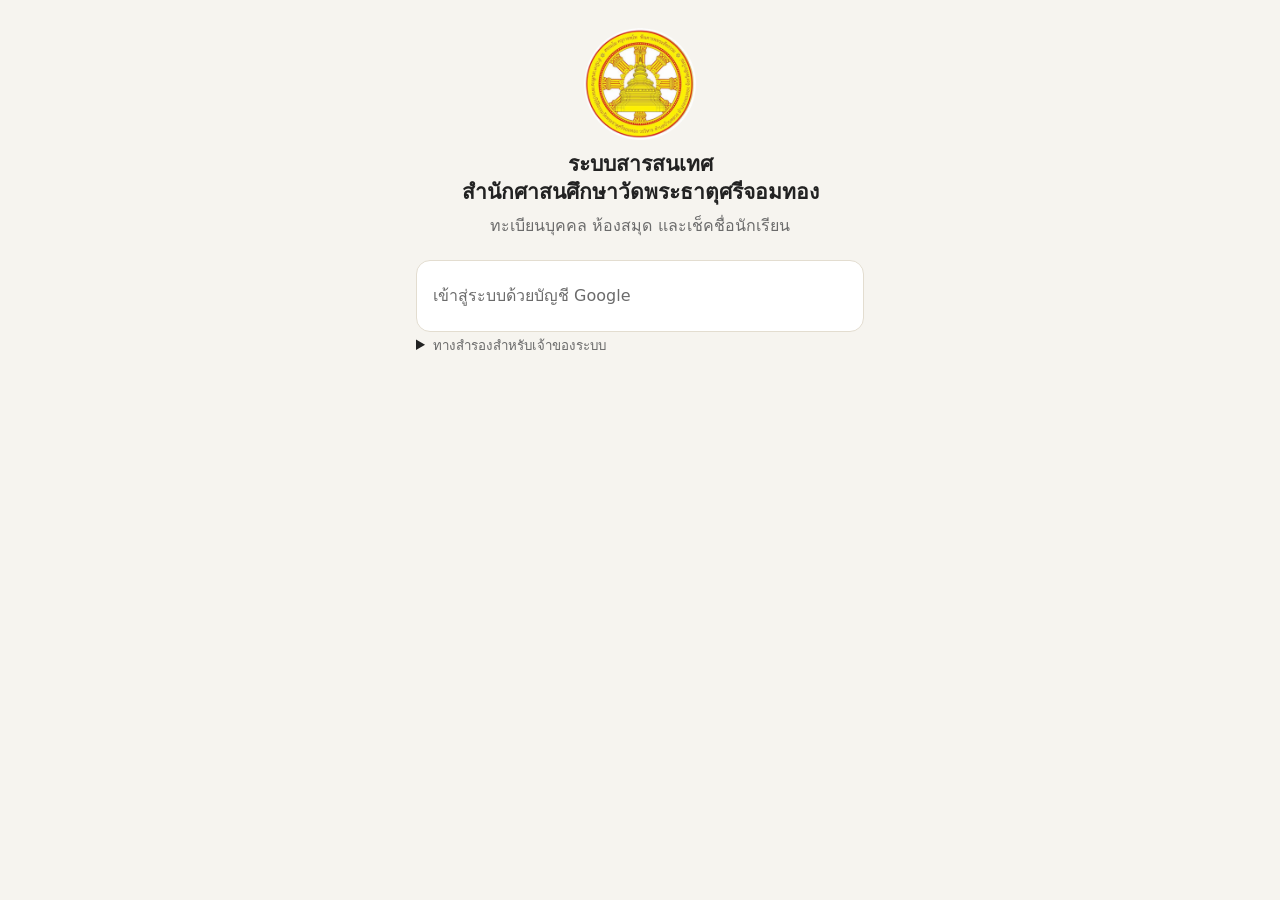
<file: index.html>
<!doctype html>
<html lang="th">
<head>
<meta charset="utf-8">
<meta name="viewport" content="width=device-width,initial-scale=1">
<title>ระบบสารสนเทศสำนักศาสนศึกษาวัดพระธาตุศรีจอมทอง</title>
<link rel="icon" type="image/png" href="img/favicon.png">
<link rel="apple-touch-icon" href="img/apple-touch-icon.png">
<link rel="stylesheet" href="app.css?v=k2">
</head>
<body>
<main style="max-width:480px">
  <div class="hero"><img src="img/logo.png" alt="ตราสำนักศาสนศึกษาวัดพระธาตุศรีจอมทอง" width="112" height="112"><h1>ระบบสารสนเทศ<br>สำนักศาสนศึกษาวัดพระธาตุศรีจอมทอง</h1><p>ทะเบียนบุคคล ห้องสมุด และเช็คชื่อนักเรียน</p></div>
  <div id="lineWarn" class="card err" style="display:none">
    เปิดจากแอป LINE อยู่ การเข้าสู่ระบบด้วย Google อาจใช้ไม่ได้<br>
    กรุณากดเมนู ⋮ แล้วเลือก <b>เปิดด้วยเบราว์เซอร์</b> (Chrome / Safari)
  </div>
  <div id="box" class="card"></div>
  <details id="alt"><summary><small>ทางสำรองสำหรับเจ้าของระบบ</small></summary>
    <div class="card"><input id="code" type="password" placeholder="รหัสสำรอง"><div style="height:8px"></div><button id="bCode">เข้าด้วยรหัส</button></div>
  </details>
  <p style="margin-top:24px"><small id="ver"></small></p>
</main>
<script src="config.js"></script>
<script src="common.js?v=k2"></script>
<script src="https://accounts.google.com/gsi/client" async defer></script>
<script>
(function(){
  var C=window.WCTAC, box=document.getElementById('box'), esc=W.esc;
  if(/Line\//i.test(navigator.userAgent)) document.getElementById('lineWarn').style.display='block';
  function showUser(u){
    var canReg=(u.role==='owner'||u.role==='librarian'||u.role==='teacher'||u.role==='assistant'||u.role==='linkuser');
    var menu;
    if(u.role==='linkuser'){
      menu='<a href="attend.html"><b>เช็คชื่อ</b><br><small>เช็คชื่อชั้นที่รับผิดชอบ</small></a>'+
        '<a href="attend-report.html"><b>รายงานเช็คชื่อ</b><br><small>รายเดือน (อ่านอย่างเดียว)</small></a>';
    }else{
      menu='<a href="people.html" class="'+(canReg?'':'off')+'"><b>ทะเบียนบุคคล</b><br><small>นักเรียน ครู ชั้นเรียน บัตร QR</small></a>'+
      '<a href="library.html" class="'+((u.role==='owner'||u.role==='librarian')?'':'off')+'"><b>จัดการหนังสือ</b><br><small>ทะเบียน นำเข้า Excel ป้าย QR</small></a>'+
      '<a href="search.html"><b>ค้นหาหนังสือ</b><br><small>ดูว่ามีเล่มไหน ว่างหรือไม่</small></a>'+
      (u.role==='owner'?'<a href="notify.html"><b>สรุปเข้า LINE</b><br><small>สรุปเช็คชื่อรายสัปดาห์/เดือน</small></a>':'')+
      (u.role==='owner'?'<a href="links.html"><b>ลิงก์เช็คชื่อ</b><br><small>ครูที่ไม่ใช้ Gmail (ลิงก์ + PIN)</small></a>':'')+
      (u.role==='owner'?'<a href="users.html"><b>จัดการผู้ใช้</b><br><small>เพิ่ม/ปิดสิทธิ์ผู้ดูแล ครู</small></a>':'')+
      '<a href="attend.html" class="'+(canReg?'':'off')+'"><b>เช็คชื่อ</b><br><small>เช็คชื่อเข้าเรียนรายชั้น</small></a>'+
      '<a href="attend-report.html" class="'+(canReg?'':'off')+'"><b>รายงานเช็คชื่อ</b><br><small>รายเดือน พิมพ์ / Excel</small></a>';
    }
    box.innerHTML='<b class="ok">เข้าสู่ระบบแล้ว ✓</b><p>'+esc(u.name)+(u.role==='linkuser'?'':' · '+esc(u.email))+'<br>บทบาท: '+esc(W.ROLE[u.role]||u.role)+'</p>'+
      '<div class="menu">'+menu+'</div><p style="margin-top:14px"><button id="bOut">ออกจากระบบ</button></p>';
    document.getElementById('bOut').onclick=W.logout;
    document.getElementById('alt').style.display='none';
  }
  function handle(r){
    if(r.denied){box.innerHTML='<b class="err">บัญชีนี้ยังไม่ได้รับอนุญาต</b><p>'+esc(r.email)+'</p><p>กรุณาแจ้งเจ้าของระบบให้เพิ่มอีเมลนี้ในรายชื่อ</p><button id="bBack">กลับ</button>';document.getElementById('bBack').onclick=showLogin;return}
    W.setToken(r.token);showUser(r.user);
  }
  function showLogin(){
    box.innerHTML='<p>เข้าสู่ระบบด้วยบัญชี Google</p><div id="gbtn"></div><p id="msg" class="err"></p>';
    var n=0,t=setInterval(function(){
      if(window.google&&google.accounts&&google.accounts.id){clearInterval(t);
        google.accounts.id.initialize({client_id:C.CLIENT_ID,callback:function(resp){
          document.getElementById('msg').textContent='กำลังตรวจสอบ...';
          W.raw('login',[resp.credential]).then(handle,function(e){document.getElementById('msg').textContent=e.message});
        }});
        google.accounts.id.renderButton(document.getElementById('gbtn'),{theme:'outline',size:'large',text:'signin_with',locale:'th'});
      } else if(++n>100){clearInterval(t);document.getElementById('msg').textContent='โหลดระบบ Google ไม่สำเร็จ ตรวจสอบอินเทอร์เน็ตแล้วรีเฟรช'}
    },100);
  }
  document.getElementById('bCode').onclick=function(){
    W.raw('loginCode',[document.getElementById('code').value]).then(handle,function(e){alert(e.message)});
  };
  W.raw('getVersion').then(function(v){document.getElementById('ver').textContent='เวอร์ชันระบบ '+v},function(){});
  if(W.token()){box.textContent='กำลังตรวจสอบ...';W.raw('me',[W.token()]).then(showUser,function(){W.setToken(null);showLogin()})}
  else showLogin();
})();
</script>
</body>
</html>
</file>
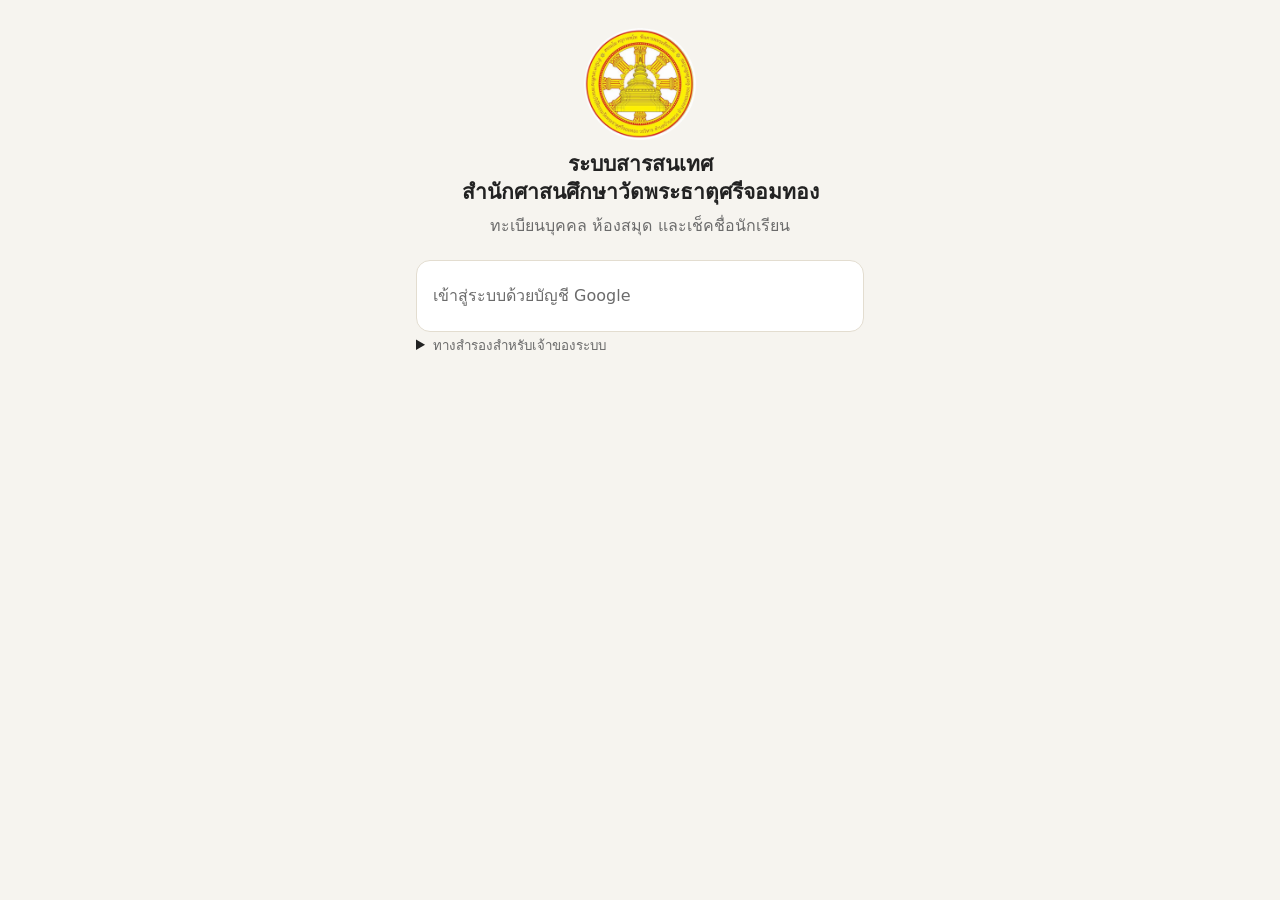
<file: attend-report.html>
<!doctype html>
<html lang="th">
<head>
<meta charset="utf-8">
<meta name="viewport" content="width=device-width,initial-scale=1">
<title>รายงานเช็คชื่อ · ระบบสารสนเทศสำนักศาสนศึกษาฯ</title>
<link rel="icon" type="image/png" href="img/favicon.png">
<link rel="apple-touch-icon" href="img/apple-touch-icon.png">
<link rel="stylesheet" href="app.css?v=k2">
</head>
<body data-title="รายงานเช็คชื่อ">
<main style="max-width:1100px">
  <div class="bar noprint"><a class="btn" href="attend.html">← เช็คชื่อ</a><h1>รายงานเช็คชื่อรายเดือน</h1></div>
  <div class="card noprint">
    <div class="g2">
      <label style="margin-top:0">ชั้น<select id="cls"></select></label>
      <label style="margin-top:0">เดือน<input type="month" id="ym"></label>
      <label>รอบ<select id="ses"></select></label>
      <label><span style="display:block">&nbsp;</span><span class="bar"><button class="p" id="bGo">แสดง</button><button id="bPrint">พิมพ์ / PDF</button><button id="bXls">Excel</button></span></label>
    </div>
    <p id="msg"></p>
  </div>
  <div id="rep"></div>
  <p class="noprint"><small>สัญลักษณ์: ✓ มา · ส สาย · ล ลา (* มีหมายเหตุ) · ✗ ขาด · % มาเรียน = (มา+สาย) ÷ จำนวนวันที่เช็คชื่อ (วันที่บันทึกว่า "ไม่มีเรียน" ไม่นับ)</small></p>
</main>
<script src="config.js"></script>
<script src="common.js?v=k2"></script>
<script src="lib/xlsx.mini.min.js"></script>
<script>
W.need(function(u){
  var $=function(i){return document.getElementById(i)}, esc=W.esc, R=null;
  var SN={M:'เช้า',A:'บ่าย',E:'ภาคค่ำ',ALL:'รวมทุกรอบ'}, MN=['มกราคม','กุมภาพันธ์','มีนาคม','เมษายน','พฤษภาคม','มิถุนายน','กรกฎาคม','สิงหาคม','กันยายน','ตุลาคม','พฤศจิกายน','ธันวาคม'];
  var SYM={P:'✓',L:'ส',E:'ล',A:'✗'}, CL;
  var d=new Date();$('ym').value=d.getFullYear()+'-'+('0'+(d.getMonth()+1)).slice(-2);
  function fillSes(){
    var c=CL.filter(function(x){return x.classId===$('cls').value})[0];if(!c)return;
    $('ses').innerHTML=c.sessions.map(function(k){return '<option value="'+k+'">'+SN[k]+'</option>'}).join('')+(c.sessions.length>1?'<option value="ALL">รวมทุกรอบ (สรุป)</option>':'');
  }
  W.api('listClasses').then(function(r){
    CL=r;if(!r.length){$('msg').textContent='ยังไม่มีชั้นที่คุณดูรายงานได้';return}
    $('cls').innerHTML=W.clsOptions(r);
    try{var l=localStorage.getItem('wctac_cls');if(l&&r.some(function(c){return c.classId===l}))$('cls').value=l}catch(e){}
    fillSes();go();
  },function(e){$('msg').innerHTML='<span class="err">'+esc(e.message)+'</span>'});
  $('cls').onchange=function(){fillSes();go()};$('ses').onchange=go;$('ym').onchange=go;$('bGo').onclick=go;
  function pct(o){return o.classDays?Math.round((o.c.P+o.c.L)*1000/o.classDays)/10:null}
  function go(){
    if(!$('cls').value||!$('ym').value)return;
    $('msg').textContent='กำลังโหลด...';$('rep').innerHTML='';
    W.api('getMonthReport',[$('cls').value,$('ym').value,$('ses').value]).then(function(r){
      R=r;$('msg').textContent='';draw();
    },function(e){$('msg').innerHTML='<span class="err">'+esc(e.message)+'</span>'});
  }
  function draw(){
    var r=R,all=r.session==='ALL',y=+r.ym.slice(0,4)+543,m=MN[+r.ym.slice(5,7)-1];
    var h='<div class="orgline"><img src="img/logo.png" alt=""><div><b>สำนักศาสนศึกษาวัดพระธาตุศรีจอมทอง</b><small>รายงานการเช็คชื่อ แผนก'+esc(r.cls.deptName)+' ชั้น '+esc(r.cls.name)+' · '+m+' '+y+' · รอบ'+esc(SN[r.session])+'</small></div></div><p>จำนวนวันที่เช็คชื่อ '+(all?'(รวมทุกรอบ)':r.days.length+' วัน')+'</p>';
    if(!r.students.length){$('rep').innerHTML=h+'<p>ไม่มีข้อมูล</p>';return}
    h+='<div class="gridwrap"><table class="g"><thead><tr><th>ชื่อ</th>';
    if(!all)r.days.forEach(function(x){h+='<th>'+(+x.slice(8))+'</th>'});
    h+='<th>มา</th><th>สาย</th><th>ลา</th><th>ขาด</th><th>%</th></tr></thead><tbody>';
    r.students.forEach(function(s){
      h+='<tr><td>'+esc(s.name)+'</td>';
      if(!all)r.days.forEach(function(x){var c=s.cells[x]||'';var k=c[0];h+='<td class="c-'+k+'">'+(c?SYM[k]+(c[1]||''):'')+'</td>'});
      var p=pct(s);h+='<td>'+s.c.P+'</td><td>'+s.c.L+'</td><td>'+s.c.E+'</td><td>'+s.c.A+'</td><td>'+(p==null?'–':p)+'</td></tr>';
    });
    $('rep').innerHTML=h+'</tbody></table></div>';
  }
  $('bPrint').onclick=function(){window.print()};
  $('bXls').onclick=function(){
    if(!R)return;var r=R,all=r.session==='ALL';
    var head=['ชื่อ'].concat(all?[]:r.days.map(function(x){return +x.slice(8)})).concat(['มา','สาย','ลา','ขาด','% มาเรียน']);
    var rows=[['แผนก'+r.cls.deptName+' ชั้น '+r.cls.name+' · '+MN[+r.ym.slice(5,7)-1]+' '+(+r.ym.slice(0,4)+543)+' · รอบ'+SN[r.session]],head].concat(r.students.map(function(s){
      var p=pct(s);return [s.name].concat(all?[]:r.days.map(function(x){var c=s.cells[x]||'';return c?SYM[c[0]]+(c[1]||''):''})).concat([s.c.P,s.c.L,s.c.E,s.c.A,p==null?'':p]);
    }));
    var wb=XLSX.utils.book_new();XLSX.utils.book_append_sheet(wb,XLSX.utils.aoa_to_sheet(rows),'เช็คชื่อ');
    XLSX.writeFile(wb,'เช็คชื่อ-'+r.cls.deptName+'-'+r.cls.name+'-'+r.ym+'-'+r.session+'.xlsx');
  };
});
</script>
</body>
</html>
</file>
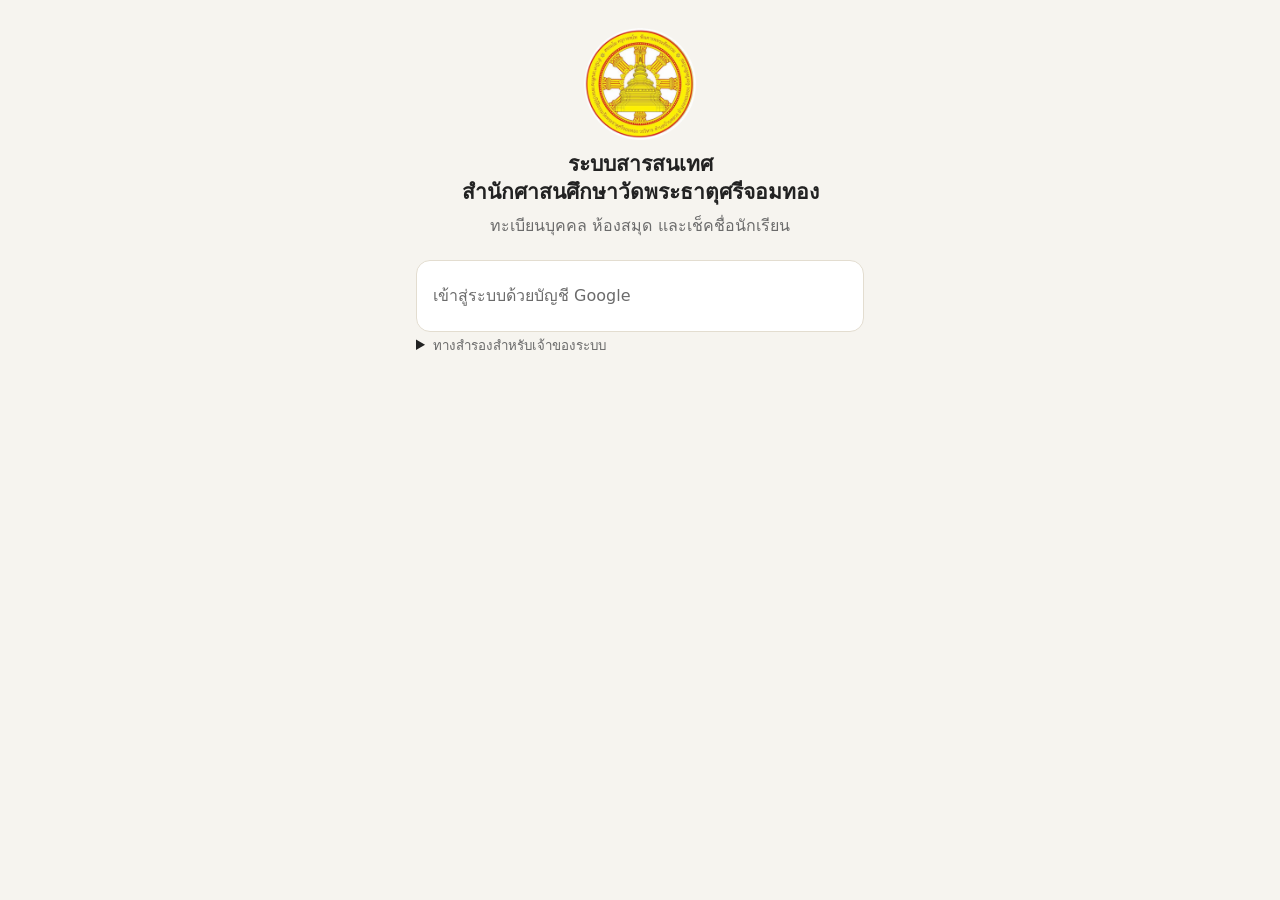
<file: attend.html>
<!doctype html>
<html lang="th">
<head>
<meta charset="utf-8">
<meta name="viewport" content="width=device-width,initial-scale=1">
<title>เช็คชื่อ · ระบบสารสนเทศสำนักศาสนศึกษาฯ</title>
<link rel="icon" type="image/png" href="img/favicon.png">
<link rel="apple-touch-icon" href="img/apple-touch-icon.png">
<link rel="stylesheet" href="app.css?v=k2">
</head>
<body data-title="เช็คชื่อ">
<main style="max-width:640px">
  <div class="bar"><a class="btn" href="index.html">←</a><h1>เช็คชื่อ</h1><span class="sp"></span><a class="btn" href="attend-report.html">รายงาน</a></div>
  <div class="tabs"><button id="tChk" class="on">เช็คชื่อ</button><button id="tOv">ภาพรวมวัน</button></div>

  <div id="vChk">
    <div class="card">
      <select id="cls"></select>
      <div class="bar" style="margin-top:8px"><button id="dPrev">◀</button><input type="date" id="date" style="flex:1"><button id="dNext">▶</button><button id="dToday">วันนี้</button></div>
      <p id="dLbl" style="margin:6px 0 0"></p>
      <div class="tabs" id="ses"></div>
      <p><small><a href="#" id="bSet">ตั้งค่าชั้น (รอบเรียน / วันเรียน)</a></small></p>
    </div>
    <div class="card" id="box"></div>
    <div class="sticky" id="foot" style="display:none">
      <div class="cnts" id="cnts"></div>
      <div class="bar"><button id="bAll">มาทั้งหมด</button><button id="bNo">ไม่มีเรียน</button><span class="sp"></span><button class="p" id="bSave" style="min-width:110px">บันทึก</button></div>
      <p id="msg" style="margin:6px 0 0"></p>
    </div>
  </div>

  <div id="vOv" style="display:none">
    <div class="card"><div class="bar"><input type="date" id="oDate" style="flex:1"><button id="oToday">วันนี้</button></div><div id="oList" style="margin-top:8px"></div></div>
  </div>
</main>

<dialog id="dS"><form method="dialog">
  <h2 id="sT">ตั้งค่าชั้น</h2>
  <label>รอบที่เปิดเช็คชื่อ</label>
  <div class="bar"><label style="margin:0;color:var(--ink)"><input type="checkbox" data-s="M" style="width:auto"> เช้า</label><label style="margin:0;color:var(--ink)"><input type="checkbox" data-s="A" style="width:auto"> บ่าย</label><label style="margin:0;color:var(--ink)"><input type="checkbox" data-s="E" style="width:auto"> ภาคค่ำ</label></div>
  <label>วันเรียนปกติ (ใช้เตือนวันที่ยังไม่ได้เช็ค ไม่บังคับ เช็ควันอื่นได้เสมอ)</label>
  <div class="bar" id="wd"></div>
  <p id="sMsg" class="err"></p>
  <div class="bar"><button type="button" class="p" id="sSave">บันทึก</button><span class="sp"></span><button type="button" data-close>ปิด</button></div>
</form></dialog>

<script src="config.js"></script>
<script src="common.js?v=k2"></script>
<script>
W.need(function(u){
  var $=function(i){return document.getElementById(i)}, esc=W.esc;
  var SN={M:'เช้า',A:'บ่าย',E:'ภาคค่ำ'}, DN=['อาทิตย์','จันทร์','อังคาร','พุธ','พฤหัสบดี','ศุกร์','เสาร์'], MN=['ม.ค.','ก.พ.','มี.ค.','เม.ย.','พ.ค.','มิ.ย.','ก.ค.','ส.ค.','ก.ย.','ต.ค.','พ.ย.','ธ.ค.'];
  var S={classes:[],A:null,ses:'M',marks:{},noClass:false,dirty:false};
  document.querySelectorAll('[data-close]').forEach(function(b){b.onclick=function(){b.closest('dialog').close()}});
  function today(){var d=new Date();return d.getFullYear()+'-'+('0'+(d.getMonth()+1)).slice(-2)+'-'+('0'+d.getDate()).slice(-2)}
  function shift(ds,n){var p=ds.split('-');var d=new Date(Date.UTC(+p[0],+p[1]-1,+p[2]+n));return d.toISOString().slice(0,10)}
  function label(ds){var p=ds.split('-'),d=new Date(Date.UTC(+p[0],+p[1]-1,+p[2]));return 'วัน'+DN[d.getUTCDay()]+'ที่ '+(+p[2])+' '+MN[+p[1]-1]+' '+(+p[0]+543)}
  function guard(){return !S.dirty||confirm('ยังไม่ได้บันทึก ต้องการทิ้งการเปลี่ยนแปลงไหม')}
  window.addEventListener('beforeunload',function(e){if(S.dirty){e.preventDefault();e.returnValue=''}});

  if(u.role==='linkuser'){
    var lim=function(){var d=new Date();d.setDate(d.getDate()-(u.backdays||0));return d.getFullYear()+'-'+('0'+(d.getMonth()+1)).slice(-2)+'-'+('0'+d.getDate()).slice(-2)};
    $('date').min=lim();$('oDate').min=lim();
    $('dLbl').insertAdjacentHTML('afterend','<p><small>เข้าด้วยลิงก์ · '+esc(u.name)+' · แก้ย้อนหลังได้ '+(u.backdays||0)+' วัน</small></p>');
  }
  W.api('listClasses').then(function(r){
    S.classes=r;
    if(!r.length){$('box').innerHTML='<p>ยังไม่มีชั้นเรียนที่คุณเช็คชื่อได้ ให้เจ้าของระบบใส่อีเมลของคุณเป็นครูประจำชั้นที่ ทะเบียนบุคคล → ชั้นเรียน</p>';return}
    $('cls').innerHTML=W.clsOptions(r);
    try{var last=localStorage.getItem('wctac_cls');if(last&&r.some(function(c){return c.classId===last}))$('cls').value=last}catch(e){}
    $('date').value=today();$('oDate').value=today();load();
  },function(e){$('box').innerHTML='<span class="err">'+esc(e.message)+'</span>'});

  function load(keepSes){
    var cid=$('cls').value,d=$('date').value;if(!cid||!d)return;
    $('box').innerHTML='กำลังโหลด...';$('foot').style.display='none';
    W.api('getAttendance',[cid,d]).then(function(a){
      S.A=a;if(!keepSes||a.cls.sessions.indexOf(S.ses)<0)S.ses=a.cls.sessions[0];
      drawSes();pick();
    },function(e){$('box').innerHTML='<span class="err">'+esc(e.message)+'</span>'});
  }
  function drawSes(){
    var a=S.A;$('dLbl').innerHTML='<small>แผนก'+esc(a.cls.deptName)+' · '+esc(a.cls.name)+'</small><br><b>'+esc(label($('date').value))+'</b>'+(a.expected?'':' <small>(ไม่ใช่วันเรียนปกติของชั้นนี้)</small>');
    $('ses').innerHTML=a.cls.sessions.map(function(k){return '<button data-k="'+k+'" class="'+(S.ses===k?'on':'')+'">'+SN[k]+(a.sessions[k].saved?' ✓':'')+'</button>'}).join('');
    $('ses').style.display=a.cls.sessions.length>1?'':'none';
    $('ses').querySelectorAll('button').forEach(function(b){b.onclick=function(){if(!guard())return;S.ses=b.dataset.k;drawSes();pick()}});
  }
  function pick(){
    var x=S.A.sessions[S.ses];S.marks={};
    Object.keys(x.marks).forEach(function(id){S.marks[id]={s:x.marks[id].s,n:x.marks[id].n}});
    S.noClass=x.noClass;S.dirty=false;draw();
  }
  function counts(){
    var c={P:0,L:0,E:0,A:0,none:0};
    S.A.roster.forEach(function(r){var m=S.marks[r.id];m?c[m.s]++:c.none++});return c;
  }
  function draw(){
    var a=S.A,x=a.sessions[S.ses];$('foot').style.display='';
    if(!a.roster.length){$('box').innerHTML='<p>ชั้นนี้ยังไม่มีนักเรียน</p>';$('foot').style.display='none';return}
    if(S.noClass){
      $('box').innerHTML='<p><b>บันทึกว่า "ไม่มีเรียน" รอบ'+SN[S.ses]+'</b><br><small>วันนี้จะไม่ถูกนับในรายงาน</small></p><button id="bUndo">ยกเลิก เช็คชื่อตามปกติ</button>';
      $('bUndo').onclick=function(){S.noClass=false;S.dirty=true;draw()};
      $('cnts').innerHTML='';$('bAll').style.display=$('bNo').style.display='none';
    }else{
      $('bAll').style.display=$('bNo').style.display='';
      $('box').innerHTML=a.roster.map(function(r){
        var m=S.marks[r.id];
        return '<div class="stu"><div class="nm">'+esc(r.name)+(r.nick?' <small>('+esc(r.nick)+')</small>':'')+(r.moved?' <small>(ย้ายชั้นแล้ว)</small>':'')+'</div><div class="seg" data-r="'+r.id+'">'+
          [['P','มา'],['L','สาย'],['E','ลา'],['A','ขาด']].map(function(p){return '<button type="button" data-v="'+p[0]+'" class="'+(m&&m.s===p[0]?'on-'+p[0]:'')+'">'+p[1]+'</button>'}).join('')+'</div>'+
          (m&&m.s==='E'?'<input class="nt" data-n="'+r.id+'" placeholder="หมายเหตุการลา (ไม่บังคับ)" value="'+esc(m.n||'')+'" maxlength="100">':'')+'</div>';
      }).join('');
      $('box').querySelectorAll('.seg').forEach(function(sg){sg.querySelectorAll('button').forEach(function(b){b.onclick=function(){
        var id=sg.dataset.r,cur=S.marks[id];S.marks[id]={s:b.dataset.v,n:b.dataset.v==='E'&&cur?cur.n:''};S.dirty=true;draw();
      }})});
      $('box').querySelectorAll('input.nt').forEach(function(i){i.oninput=function(){S.marks[i.dataset.n].n=i.value;S.dirty=true}});
      var c=counts();
      $('cnts').innerHTML='<span class="ok">มา '+c.P+'</span><span style="color:#ef8f00">สาย '+c.L+'</span><span style="color:#1565c0">ลา '+c.E+'</span><span class="err">ขาด '+c.A+'</span>'+(c.none?'<span>ยังไม่เช็ค '+c.none+'</span>':'');
    }
    $('msg').innerHTML=x.saved?'<small>บันทึกล่าสุดโดย '+esc(x.by)+'</small>':'';
  }
  $('bAll').onclick=function(){S.A.roster.forEach(function(r){if(!S.marks[r.id])S.marks[r.id]={s:'P',n:''}});S.dirty=true;draw()};
  $('bNo').onclick=function(){if(confirm('บันทึกว่ารอบนี้ "ไม่มีเรียน" ใช่ไหม (จะไม่ถูกนับเป็นขาด)')){S.noClass=true;S.dirty=true;draw()}};
  $('bSave').onclick=function(){
    var entries=S.A.roster.filter(function(r){return S.marks[r.id]}).map(function(r){return {id:r.id,status:S.marks[r.id].s,note:S.marks[r.id].n||''}});
    if(!S.noClass&&entries.length<S.A.roster.length){$('msg').innerHTML='<span class="err">ยังไม่ได้เช็คอีก '+(S.A.roster.length-entries.length)+' คน (กด "มาทั้งหมด" แล้วแก้เฉพาะคนที่ไม่มา)</span>';return}
    $('bSave').disabled=true;$('msg').textContent='กำลังบันทึก...';
    W.api('saveAttendance',[$('cls').value,$('date').value,S.ses,entries,S.noClass]).then(function(){
      S.dirty=false;return W.api('getAttendance',[$('cls').value,$('date').value]);
    }).then(function(a){S.A=a;drawSes();draw();$('msg').innerHTML='<span class="ok">บันทึกแล้ว ✓</span>'},function(e){$('msg').innerHTML='<span class="err">'+esc(e.message)+'</span>'}).then(function(){$('bSave').disabled=false});
  };
  $('cls').onchange=function(){if(!guard()){return}try{localStorage.setItem('wctac_cls',$('cls').value)}catch(e){}load()};
  $('date').onchange=function(){if(guard())load();};
  $('dPrev').onclick=function(){if(guard()){$('date').value=shift($('date').value,-1);load()}};
  $('dNext').onclick=function(){if(guard()){$('date').value=shift($('date').value,1);load()}};
  $('dToday').onclick=function(){if(guard()){$('date').value=today();load()}};

  /* ตั้งค่าชั้น */
  $('wd').innerHTML=[1,2,3,4,5,6,0].map(function(d){return '<label style="margin:0;color:var(--ink)"><input type="checkbox" data-w="'+d+'" style="width:auto"> '+DN[d].replace('วัน','')+'</label>'}).join('');
  $('bSet').onclick=function(e){e.preventDefault();if(!S.A)return;
    $('sT').textContent='ตั้งค่า '+S.A.cls.deptName+' · '+S.A.cls.name;$('sMsg').textContent='';
    $('dS').querySelectorAll('[data-s]').forEach(function(c){c.checked=S.A.cls.sessions.indexOf(c.dataset.s)>=0});
    $('dS').querySelectorAll('[data-w]').forEach(function(c){c.checked=S.A.cls.weekdays.indexOf(+c.dataset.w)>=0});
    $('dS').showModal()};
  $('sSave').onclick=function(){
    var ses=[].slice.call($('dS').querySelectorAll('[data-s]')).filter(function(c){return c.checked}).map(function(c){return c.dataset.s});
    var wd=[].slice.call($('dS').querySelectorAll('[data-w]')).filter(function(c){return c.checked}).map(function(c){return +c.dataset.w});
    W.api('saveClassSettings',[$('cls').value,ses,wd]).then(function(){$('dS').close();S.dirty=false;load()},function(e){$('sMsg').textContent=e.message});
  };

  /* ภาพรวมวัน */
  function ov(){
    $('oList').textContent='กำลังโหลด...';
    W.api('getDaily',[$('oDate').value]).then(function(L){
      var curD=null;
      $('oList').innerHTML='<p><b>'+esc(label($('oDate').value))+'</b></p>'+L.map(function(c){
        var hd='';if(c.deptName!==curD){curD=c.deptName;hd='<div style="margin-top:10px"><small><b>แผนก'+esc(curD)+'</b></small></div>'}
        return hd+'<div class="row" style="flex-wrap:wrap"><div class="n"><b>'+esc(c.name)+'</b><small>'+c.total+' คน'+(c.expected?'':' · ไม่ใช่วันเรียนปกติ')+'</small></div>'+c.sessions.map(function(x){
          var t=x.noClass?'ไม่มีเรียน':x.checked?'มา '+x.counts.P+' สาย '+x.counts.L+' ลา '+x.counts.E+' ขาด '+x.counts.A:(c.expected?'ยังไม่เช็ค':'—');
          return '<a class="tag btn" data-c="'+c.classId+'" data-k="'+x.k+'" style="'+(!x.checked&&!x.noClass&&c.expected?'color:var(--err)':'')+'">'+SN[x.k]+': '+t+'</a>'}).join(' ')+'</div>';
      }).join('');
      $('oList').querySelectorAll('[data-c]').forEach(function(a){a.onclick=function(){$('cls').value=a.dataset.c;S.ses=a.dataset.k;$('date').value=$('oDate').value;show('chk');load(true)}});
    },function(e){$('oList').innerHTML='<span class="err">'+esc(e.message)+'</span>'});
  }
  function show(v){$('vChk').style.display=v==='chk'?'':'none';$('vOv').style.display=v==='ov'?'':'none';$('tChk').className=v==='chk'?'on':'';$('tOv').className=v==='ov'?'on':''}
  $('tChk').onclick=function(){show('chk')};
  $('tOv').onclick=function(){if(!guard())return;S.dirty=false;show('ov');ov()};
  $('oDate').onchange=ov;$('oToday').onclick=function(){$('oDate').value=today();ov()};
});
</script>
</body>
</html>
</file>
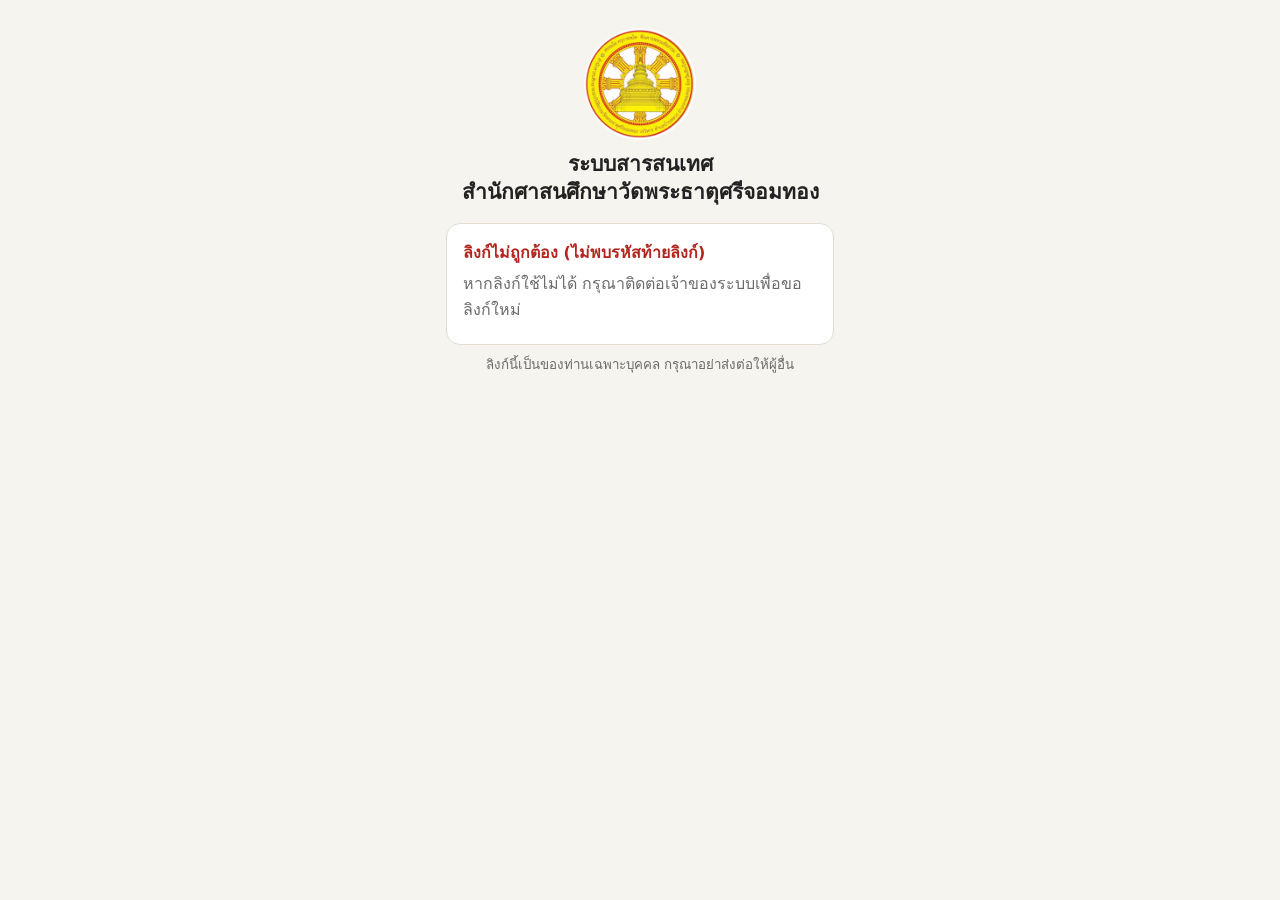
<file: c.html>
<!doctype html>
<html lang="th">
<head>
<meta charset="utf-8">
<meta name="viewport" content="width=device-width,initial-scale=1">
<title>เข้าเช็คชื่อด้วยลิงก์ · ระบบสารสนเทศสำนักศาสนศึกษาฯ</title>
<link rel="icon" type="image/png" href="img/favicon.png">
<link rel="apple-touch-icon" href="img/apple-touch-icon.png">
<meta name="robots" content="noindex">
<link rel="stylesheet" href="app.css?v=k2">
</head>
<body>
<main style="max-width:420px">
  <div class="hero"><img src="img/logo.png" alt="ตราสำนักศาสนศึกษาวัดพระธาตุศรีจอมทอง" width="96" height="96"><h1>ระบบสารสนเทศ<br>สำนักศาสนศึกษาวัดพระธาตุศรีจอมทอง</h1></div>
  <div class="card" id="box">กำลังตรวจสอบลิงก์...</div>
  <p style="text-align:center"><small>ลิงก์นี้เป็นของท่านเฉพาะบุคคล กรุณาอย่าส่งต่อให้ผู้อื่น</small></p>
</main>
<script src="config.js"></script>
<script src="common.js?v=k2"></script>
<script>
(function(){
  var $=function(i){return document.getElementById(i)}, esc=W.esc, box=$('box');
  var token=(location.hash||'').replace(/^#/,'').trim(), info=null, pin='';
  function fail(t){box.innerHTML='<b class="err">'+esc(t)+'</b><p>หากลิงก์ใช้ไม่ได้ กรุณาติดต่อเจ้าของระบบเพื่อขอลิงก์ใหม่</p>'}
  function enter(){location.href='index.html'}
  function ask(){
    box.innerHTML='<h2>สวัสดี '+esc(info.name)+'</h2><p>'+(info.temp?'ใส่ <b>PIN ชั่วคราว</b> ที่ได้รับ (6 หลัก)':'ใส่ <b>PIN</b> ของท่าน')+'</p>'+
      '<input id="pn" type="password" inputmode="numeric" autocomplete="off" maxlength="6" placeholder="PIN" style="text-align:center;font-size:22px;letter-spacing:6px"><p id="msg" style="min-height:24px"></p><button class="p" id="go" style="width:100%">ต่อไป</button>';
    var p=$('pn');p.focus();p.onkeydown=function(e){if(e.key==='Enter')$('go').click()};
    $('go').onclick=function(){
      pin=p.value;if(!pin){$('msg').innerHTML='<span class="err">กรุณาใส่ PIN</span>';return}
      $('go').disabled=true;$('msg').textContent='กำลังตรวจสอบ...';
      W.raw('linkLogin',[token,pin]).then(function(r){
        if(r.need==='newpin')return setNew();
        W.setToken(r.token);enter();
      },function(e){$('msg').innerHTML='<span class="err">'+esc(e.message)+'</span>';$('go').disabled=false;p.value='';p.focus()});
    };
  }
  function setNew(){
    box.innerHTML='<h2>ตั้ง PIN ของท่าน</h2><p>ตั้ง PIN ใหม่ 4–6 หลัก ใช้เข้าทุกครั้งที่เปิดลิงก์นี้ จำไว้และอย่าบอกผู้อื่น</p>'+
      '<input id="n1" type="password" inputmode="numeric" maxlength="6" placeholder="PIN ใหม่" style="text-align:center;font-size:20px"><div style="height:8px"></div>'+
      '<input id="n2" type="password" inputmode="numeric" maxlength="6" placeholder="ยืนยัน PIN ใหม่" style="text-align:center;font-size:20px"><p id="msg" style="min-height:24px"></p><button class="p" id="go" style="width:100%">ตั้ง PIN และเข้าใช้งาน</button>';
    $('go').onclick=function(){
      var a=$('n1').value,b=$('n2').value;
      if(!/^\d{4,6}$/.test(a)){$('msg').innerHTML='<span class="err">PIN ต้องเป็นตัวเลข 4–6 หลัก</span>';return}
      if(a!==b){$('msg').innerHTML='<span class="err">PIN ทั้งสองช่องไม่ตรงกัน</span>';return}
      $('go').disabled=true;$('msg').textContent='กำลังบันทึก...';
      W.raw('linkLogin',[token,pin,a]).then(function(r){W.setToken(r.token);enter()},function(e){$('msg').innerHTML='<span class="err">'+esc(e.message)+'</span>';$('go').disabled=false});
    };
  }
  if(!token){fail('ลิงก์ไม่ถูกต้อง (ไม่พบรหัสท้ายลิงก์)');return}
  W.raw('linkInfo',[token]).then(function(r){
    info=r;
    // มี session ของลิงก์นี้อยู่แล้ว → เข้าได้เลย
    if(W.token()){return W.raw('me',[W.token()]).then(function(u){if(u.role==='linkuser'&&u.linkId===info.linkId)enter();else ask()},ask)}
    ask();
  },function(e){fail(e.message)});
})();
</script>
</body>
</html>
</file>
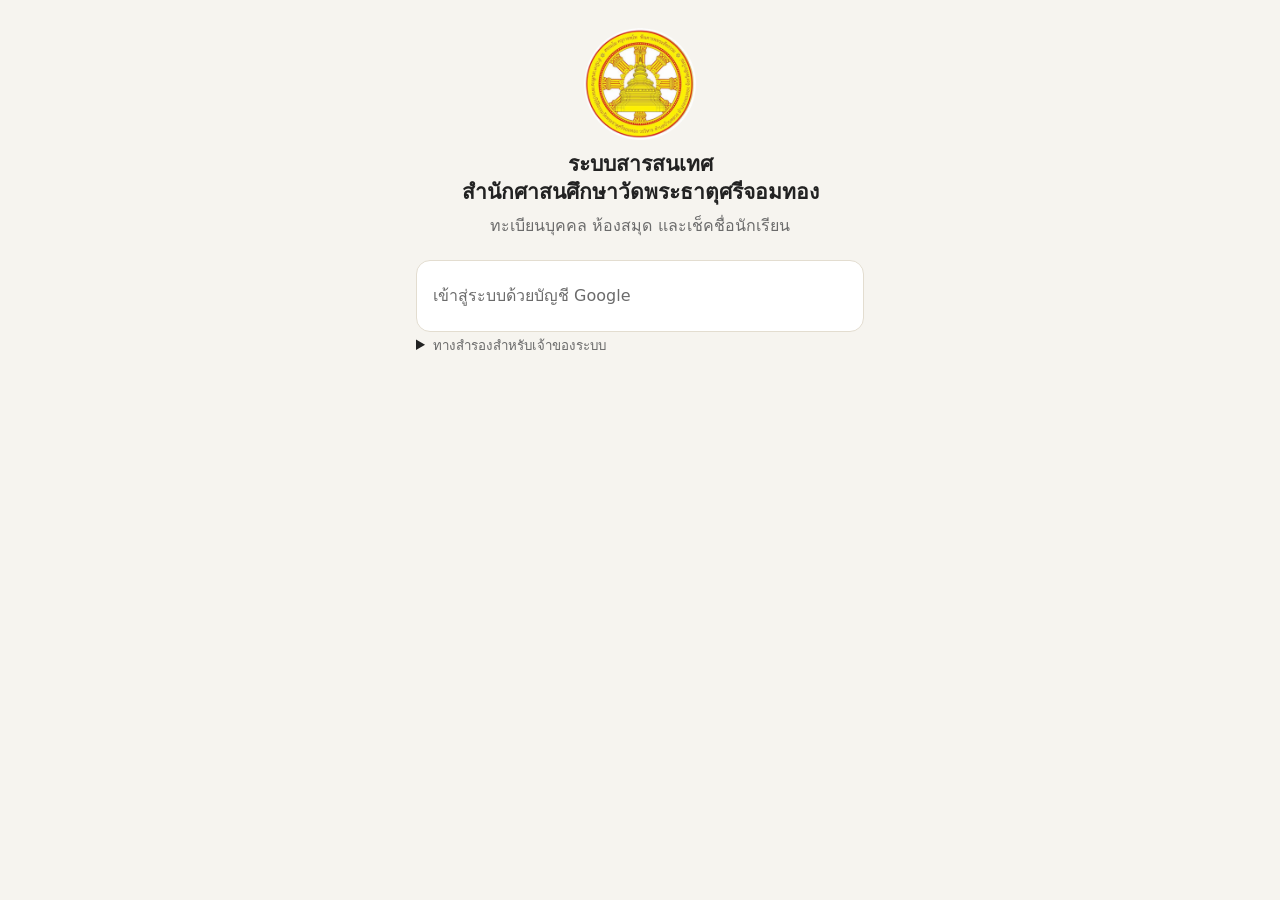
<file: cards.html>
<!doctype html>
<html lang="th">
<head>
<meta charset="utf-8">
<meta name="viewport" content="width=device-width,initial-scale=1">
<title>บัตร QR · ระบบสารสนเทศสำนักศาสนศึกษาฯ</title>
<link rel="icon" type="image/png" href="img/favicon.png">
<link rel="apple-touch-icon" href="img/apple-touch-icon.png">
<link rel="stylesheet" href="app.css?v=k2">
<style>
#sheet{display:grid;grid-template-columns:repeat(2,90mm);gap:0;justify-content:center;margin-top:12px}
.qc{width:90mm;height:54mm;border:1px dashed #999;padding:4mm;display:flex;gap:4mm;align-items:center;background:#fff;color:#000;break-inside:avoid;overflow:hidden}
.qc .q{width:36mm;height:36mm;flex:none}.qc .q svg{width:100%;height:100%;display:block}
.qc .t{flex:1;min-width:0}.qc .t .nm{font-size:13pt;font-weight:700;line-height:1.25;word-break:break-word}
.qc .t .cl{font-size:10pt;margin-top:2mm}.qc .t .id{font:600 12pt monospace;margin-top:2mm;letter-spacing:1px}
.qc .t .org{font-size:7.5pt;color:#555;margin-top:3mm;display:flex;gap:1.5mm;align-items:center}.qc .t .org img{width:6mm;height:6mm;flex:none}
@media print{
  @page{size:A4;margin:10mm}
  body{background:#fff}main{padding:0;max-width:none}.noprint{display:none!important}#sheet{margin:0}
}
</style>
</head>
<body data-title="บัตร QR">
<main>
  <div class="bar noprint">
    <a class="btn" href="people.html">← กลับ</a><span class="sp"></span>
    <small id="cnt"></small><button class="p" id="bPrint">พิมพ์ / บันทึกเป็น PDF</button>
  </div>
  <p class="noprint"><small>ตอนพิมพ์: ขนาดกระดาษ A4, มาตราส่วน 100% (Default), ปิดส่วนหัวและท้ายกระดาษ ตัดตามเส้นประ</small></p>
  <p id="msg" class="noprint"></p>
  <div id="sheet"></div>
</main>
<script src="config.js"></script>
<script src="common.js?v=k2"></script>
<script src="lib/qrcode.js"></script>
<script>
W.need(function(){
  var q=new URLSearchParams(location.search), ids=(q.get('ids')||'').split(',').filter(Boolean), cls=q.get('class')||'';
  document.getElementById('bPrint').onclick=function(){window.print()};
  W.api('getCards',[ids,cls]).then(function(list){
    document.getElementById('cnt').textContent=list.length+' ใบ';
    if(!list.length){document.getElementById('msg').textContent='ไม่พบรายชื่อที่จะพิมพ์';return}
    document.getElementById('sheet').innerHTML=list.map(function(p){
      var x=qrcode(0,'M');x.addData(p.id);x.make();
      var svg=x.createSvgTag({cellSize:4,margin:2,scalable:true});
      return '<div class="qc"><div class="q">'+svg+'</div><div class="t"><div class="nm">'+W.esc(p.name)+'</div>'+
        '<div class="cl">'+W.esc(p.className)+'</div><div class="id">'+W.esc(p.id)+'</div><div class="org"><img src="img/logo.png" alt="">สำนักศาสนศึกษาวัดพระธาตุศรีจอมทอง</div></div></div>';
    }).join('');
  },function(e){document.getElementById('msg').innerHTML='<span class="err">'+W.esc(e.message)+'</span>'});
});
</script>
</body>
</html>
</file>
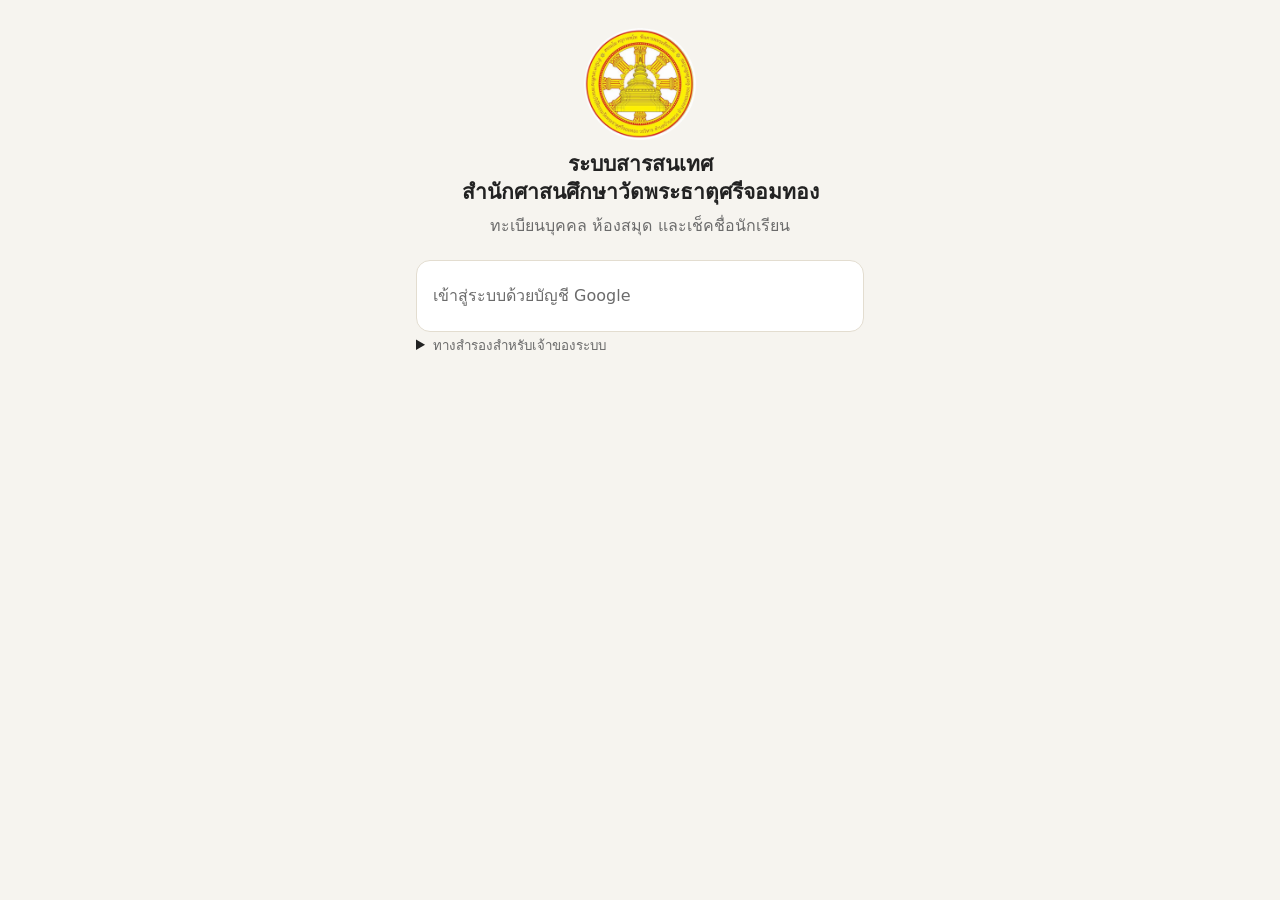
<file: labels.html>
<!doctype html>
<html lang="th">
<head>
<meta charset="utf-8">
<meta name="viewport" content="width=device-width,initial-scale=1">
<title>ป้าย QR สันหนังสือ · ระบบสารสนเทศสำนักศาสนศึกษาฯ</title>
<link rel="icon" type="image/png" href="img/favicon.png">
<link rel="apple-touch-icon" href="img/apple-touch-icon.png">
<link rel="stylesheet" href="app.css?v=k2">
<style>
#pages{margin-top:12px}
.pg{position:relative;width:210mm;height:297mm;background:#fff;margin:0 auto 10px;box-shadow:0 0 0 1px var(--bd);break-after:page;overflow:hidden}
.lb{position:absolute;display:flex;gap:2mm;align-items:center;padding:1.5mm 2mm;color:#000;overflow:hidden;outline:.1mm dashed #ddd}
.lb .q{width:25mm;height:25mm;flex:none}.lb .q svg{width:100%;height:100%;display:block}
.lb .t{flex:1;min-width:0;line-height:1.2}
.lb .ti{font-size:9pt;font-weight:700;display:-webkit-box;-webkit-line-clamp:3;-webkit-box-orient:vertical;overflow:hidden;word-break:break-word}
.lb .ct{font-size:7pt;margin-top:.8mm;color:#333}
.lb .id{font:700 10pt monospace;margin-top:.8mm;letter-spacing:.5px}
.lb .lc{font-size:7pt;color:#333}
@media print{@page{size:A4;margin:0}body{background:#fff}main{padding:0;max-width:none}.noprint{display:none!important}#pages{margin:0}.pg{margin:0;box-shadow:none}.lb{outline:none}}
</style>
</head>
<body data-title="ป้าย QR สันหนังสือ">
<main>
  <div class="bar noprint">
    <a class="btn" href="library.html">← กลับ</a><span class="sp"></span><small id="cnt"></small>
  </div>
  <div class="card noprint">
    <div class="g2">
      <label>แผ่นสติกเกอร์<select id="preset"><option value="24">24 ดวง (3×8) 63.5×33.9 มม.</option><option value="21">21 ดวง (3×7) 63.5×38.1 มม.</option></select></label>
      <label>ข้าม n ดวงแรก (ใช้แผ่นที่ติดไปแล้วบางส่วน)<input id="skip" type="number" min="0" max="23" value="0"></label>
    </div>
    <div class="bar" style="margin-top:10px"><button class="p" id="bPrint">พิมพ์ / บันทึกเป็น PDF</button><button id="bMark" disabled>ทำเครื่องหมายว่าพิมพ์แล้ว</button><span id="msg"></span></div>
    <p><small>ตั้งค่าพิมพ์: กระดาษ A4, มาตราส่วน 100% (Default), ไม่มีส่วนหัว-ท้ายกระดาษ, ขอบกระดาษ ไม่มี (None) ควรลองพิมพ์ลงกระดาษธรรมดาแล้วส่องกับแผ่นสติกเกอร์ก่อน</small></p>
  </div>
  <div id="pages"></div>
</main>
<script src="config.js"></script>
<script src="common.js?v=k2"></script>
<script src="lib/qrcode.js"></script>
<script>
W.need(function(){
  var $=function(i){return document.getElementById(i)}, esc=W.esc;
  var q=new URLSearchParams(location.search), L=[];
  var PRE={24:{w:63.5,h:33.9,cols:3,rows:8,l:7.2,t:13.1,px:66.04},21:{w:63.5,h:38.1,cols:3,rows:7,l:7.2,t:15.15,px:66.04}};
  function render(){
    var P=PRE[$('preset').value], per=P.cols*P.rows, skip=Math.max(0,Math.min(per-1,Number($('skip').value)||0));
    var items=[];for(var i=0;i<skip;i++)items.push(null);items=items.concat(L);
    var pages=Math.ceil(items.length/per)||1, h='';
    for(var p=0;p<pages;p++){
      h+='<div class="pg">';
      for(var k=0;k<per;k++){
        var it=items[p*per+k];if(!it)continue;
        var col=k%P.cols,row=Math.floor(k/P.cols);
        var x=qrcode(0,'M');x.addData(it.copyId);x.make();
        h+='<div class="lb" style="left:'+(P.l+col*P.px)+'mm;top:'+(P.t+row*P.h)+'mm;width:'+P.w+'mm;height:'+P.h+'mm"><div class="q">'+x.createSvgTag({cellSize:4,margin:1,scalable:true})+'</div>'+
          '<div class="t"><div class="ti">'+esc(it.title)+'</div>'+(it.category?'<div class="ct">'+esc(it.category)+'</div>':'')+'<div class="id">'+esc(it.copyId)+'</div>'+(it.location?'<div class="lc">'+esc(it.location)+'</div>':'')+'</div></div>';
      }
      h+='</div>';
    }
    $('pages').innerHTML=h;$('cnt').textContent=L.length+' ดวง · '+pages+' แผ่น';
  }
  $('preset').onchange=$('skip').oninput=render;
  $('bPrint').onclick=function(){window.print();$('bMark').disabled=!L.length};
  $('bMark').onclick=function(){
    $('bMark').disabled=true;
    W.api('markPrinted',[L.map(function(x){return x.copyId})]).then(function(n){$('msg').innerHTML='<span class="ok">บันทึกแล้ว '+n+' เล่ม</span>'},function(e){$('msg').innerHTML='<span class="err">'+esc(e.message)+'</span>'});
  };
  var ids=(q.get('ids')||'').split(',').filter(Boolean);
  W.api('getLabels',[ids,q.get('book')||'',q.get('unprinted')==='1']).then(function(r){L=r;render();if(!r.length)$('msg').textContent='ไม่พบรายการที่จะพิมพ์'},function(e){$('msg').innerHTML='<span class="err">'+esc(e.message)+'</span>'});
});
</script>
</body>
</html>
</file>
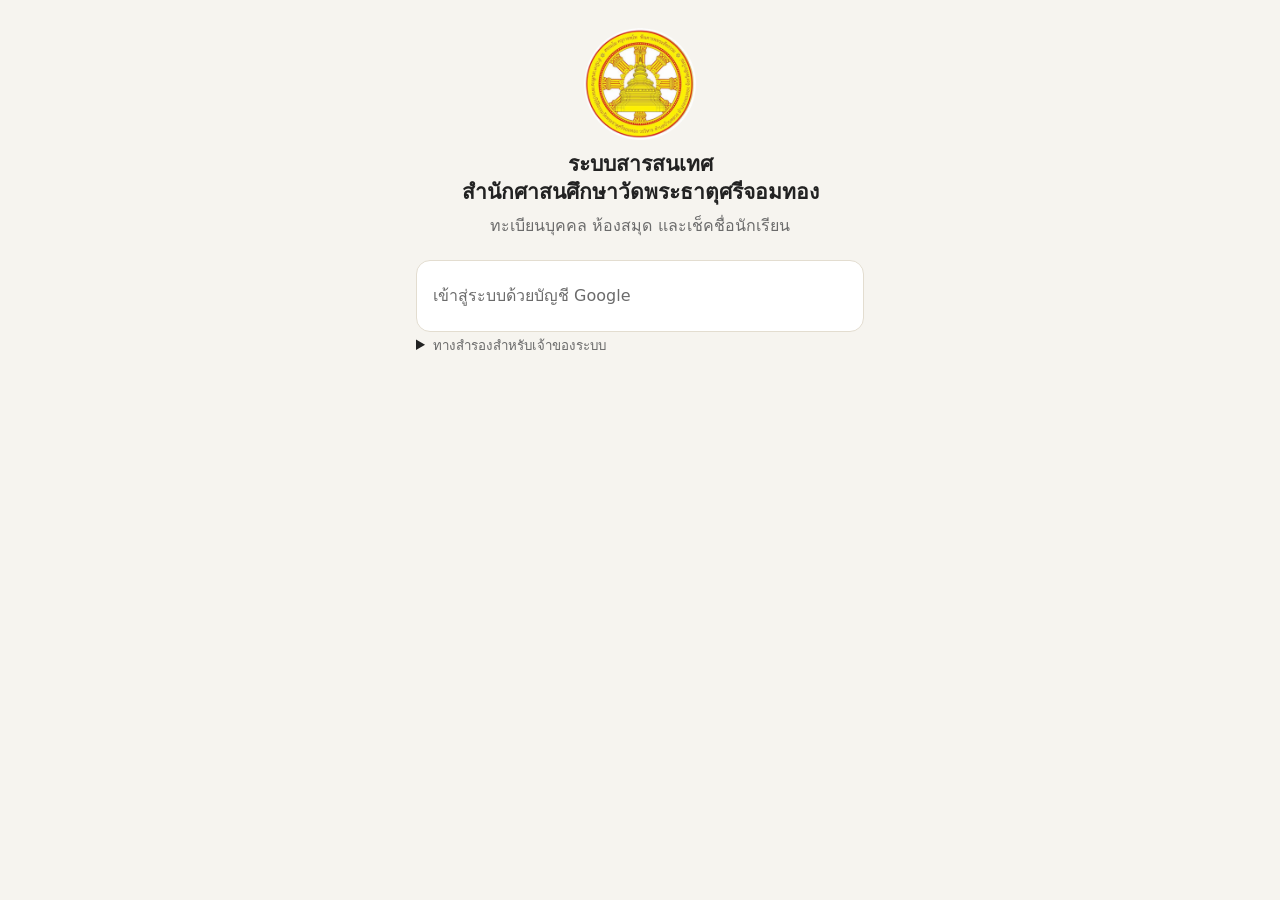
<file: library.html>
<!doctype html>
<html lang="th">
<head>
<meta charset="utf-8">
<meta name="viewport" content="width=device-width,initial-scale=1">
<title>จัดการหนังสือ · ระบบสารสนเทศสำนักศาสนศึกษาฯ</title>
<link rel="icon" type="image/png" href="img/favicon.png">
<link rel="apple-touch-icon" href="img/apple-touch-icon.png">
<link rel="stylesheet" href="app.css?v=k2">
</head>
<body data-title="จัดการหนังสือ">
<main>
  <div class="bar"><a class="btn" href="index.html">← หน้าแรก</a><h1>จัดการหนังสือ</h1><span class="sp"></span><a class="btn" href="search.html">หน้าค้นหาสาธารณะ</a></div>
  <div class="card">
    <div class="bar">
      <input id="q" placeholder="ค้นหาชื่อเรื่อง / ผู้แต่ง / ISBN / รหัสเล่ม" style="flex:1;min-width:160px">
      <select id="cat" style="width:auto"><option value="">ทุกหมวด</option></select>
    </div>
    <div class="bar" style="margin-top:8px">
      <button class="p" id="bAdd">+ เพิ่มหนังสือ</button><button id="bImp">นำเข้าจาก Excel</button><button id="bCat">หมวด</button><button id="bUnp">พิมพ์ป้ายที่ยังไม่พิมพ์</button>
      <span class="sp"></span><small id="cnt"></small>
    </div>
    <div id="list" style="margin-top:8px"></div>
    <p id="msg"></p>
  </div>
</main>

<dialog id="dB"><form method="dialog">
  <h2 id="bT">เพิ่มหนังสือ</h2>
  <div class="bar"><input id="bIsbn" placeholder="ISBN (ถ้ามี)" style="flex:1"><button type="button" id="bFetch">ดึงข้อมูลจาก ISBN</button></div>
  <p id="bIM"><small>ถ้าไม่มี ISBN ข้ามได้ กรอกเองทั้งหมด</small></p>
  <label>ชื่อเรื่อง *<input id="bTitle" maxlength="200"></label>
  <div class="g2">
    <label>ผู้แต่ง<input id="bAuthor" maxlength="150"></label>
    <label>หมวด<select id="bCatSel"></select></label>
    <label>สำนักพิมพ์<input id="bPub" maxlength="100"></label>
    <label>ปีพิมพ์<input id="bYear" inputmode="numeric" maxlength="4"></label>
  </div>
  <label>หมายเหตุ<input id="bNote" maxlength="300"></label>
  <div id="bNew" class="g2"><label>จำนวนเล่ม<input id="bN" type="number" min="1" max="50" value="1"></label><label>ที่เก็บ<input id="bLoc" maxlength="60" placeholder="เช่น ตู้ 1 ชั้น 2"></label></div>
  <div id="bCopies"></div>
  <p id="bMsg" class="err"></p>
  <div class="bar"><button type="button" id="bSave" class="p">บันทึก</button><span class="sp"></span><button type="button" data-close>ปิด</button></div>
</form></dialog>

<dialog id="dI"><form method="dialog">
  <h2>นำเข้าหนังสือจาก Excel</h2>
  <p>ใช้ไฟล์แม่แบบ <a href="book-template.xlsx" download="แม่แบบทะเบียนหนังสือ.xlsx">ดาวน์โหลดแม่แบบ (.xlsx)</a> กรอกแล้วเลือกไฟล์ที่นี่ (รองรับ .xlsx และ .csv)</p>
  <input type="file" id="iFile" accept=".xlsx,.xls,.csv,.txt">
  <p id="iInfo"></p>
  <div id="iPrev" style="max-height:34vh;overflow:auto"></div>
  <div class="bar" style="margin-top:8px"><button type="button" id="iGo" class="p" disabled>ยืนยันนำเข้า</button><span class="sp"></span><button type="button" data-close>ปิด</button></div>
  <div id="iDone"></div>
</form></dialog>

<dialog id="dK"><form method="dialog">
  <h2>หมวดหนังสือ</h2>
  <div id="kList"></div>
  <div class="bar" style="margin-top:8px"><button type="button" id="kAdd">+ เพิ่มหมวด</button><button type="button" id="kSave" class="p">บันทึก</button><span class="sp"></span><button type="button" data-close>ปิด</button></div>
  <p id="kMsg" class="err"></p>
</form></dialog>

<script src="config.js"></script>
<script src="common.js?v=k2"></script>
<script src="lib/xlsx.mini.min.js"></script>
<script>
W.need(function(u){
  var $=function(i){return document.getElementById(i)}, esc=W.esc;
  if(u.role!=='owner'&&u.role!=='librarian'){document.querySelector('main').innerHTML='<div class="card err">บัญชีนี้ไม่มีสิทธิ์จัดการห้องสมุด <a href="index.html">กลับ</a></div>';return}
  var S={books:[],cats:[],edit:null}, SL={available:'ว่าง',borrowed:'ถูกยืม',lost:'สูญหาย',withdrawn:'จำหน่ายออก'};
  document.querySelectorAll('[data-close]').forEach(function(b){b.onclick=function(){b.closest('dialog').close()}});
  function catName(id){var c=S.cats.filter(function(x){return x.catId===id})[0];return c?c.name:''}
  function norm(s){return String(s||'').replace(/[๐-๙]/g,function(c){return String(c.charCodeAt(0)-0x0E50)}).replace(/\s+/g,'').toLowerCase()}
  function load(){
    return W.api('listBooks').then(function(r){
      S.books=r.books;S.cats=r.categories;
      var cur=$('cat').value;
      $('cat').innerHTML='<option value="">ทุกหมวด</option>'+S.cats.map(function(c){return '<option value="'+c.catId+'">'+esc(c.name)+'</option>'}).join('');$('cat').value=cur;
      var unp=0;S.books.forEach(function(b){b.copies.forEach(function(c){if(!c.printed&&c.status!=='withdrawn')unp++})});
      $('bUnp').textContent='พิมพ์ป้ายที่ยังไม่พิมพ์ ('+unp+')';$('bUnp').disabled=!unp;
      draw();
    },function(e){$('msg').innerHTML='<span class="err">'+esc(e.message)+'</span>'});
  }
  function draw(){
    var t=norm($('q').value),c=$('cat').value;
    var L=S.books.filter(function(b){
      if(c&&b.catId!==c)return false;
      if(!t)return true;
      return norm(b.title+b.author+b.isbn+b.bookId+b.copies.map(function(x){return x.copyId}).join(' ')).indexOf(t)>=0;
    });
    $('cnt').textContent=L.length+' เรื่อง · '+S.books.reduce(function(a,b){return a+b.copies.length},0)+' เล่มทั้งหมด';
    $('list').innerHTML=L.slice(0,150).map(function(b){
      var av=b.copies.filter(function(x){return x.status==='available'}).length;
      return '<div class="row" data-b="'+b.bookId+'" style="cursor:pointer"><div class="n"><b>'+esc(b.title)+'</b><small>'+esc(b.bookId)+' · '+esc(b.author||'ไม่ระบุผู้แต่ง')+'</small></div>'+
        '<span class="tag">'+esc(catName(b.catId)||'ไม่มีหมวด')+'</span><span class="tag">ว่าง '+av+'/'+b.copies.length+'</span></div>';
    }).join('')||'<p>ยังไม่มีหนังสือ กด "+ เพิ่มหนังสือ" หรือ "นำเข้าจาก Excel"</p>';
    if(L.length>150)$('list').insertAdjacentHTML('beforeend','<p><small>แสดง 150 รายการแรก พิมพ์คำค้นเพื่อกรอง</small></p>');
    $('list').querySelectorAll('[data-b]').forEach(function(r){r.onclick=function(){openB(r.dataset.b)}});
  }
  $('q').oninput=draw;$('cat').onchange=draw;

  /* ---- เพิ่ม/แก้ไข หนังสือ ---- */
  function fillCat(sel){sel.innerHTML='<option value="">(ไม่ระบุ)</option>'+S.cats.map(function(c){return '<option value="'+c.catId+'">'+esc(c.name)+'</option>'}).join('')}
  function drawCopies(){
    var b=S.edit;if(!b){$('bCopies').innerHTML='';return}
    $('bCopies').innerHTML='<h2 style="margin-top:14px">เล่มสำเนา ('+b.copies.length+')</h2>'+b.copies.map(function(c){
      var ro=c.status==='borrowed';
      return '<div class="row"><b style="font-family:monospace">'+esc(c.copyId)+'</b><input data-l="'+c.copyId+'" value="'+esc(c.location)+'" placeholder="ที่เก็บ" style="flex:1">'+
        '<select data-st="'+c.copyId+'" style="width:auto"'+(ro?' disabled':'')+'>'+['available','borrowed','lost','withdrawn'].map(function(s){return '<option value="'+s+'"'+(c.status===s?' selected':'')+(s==='borrowed'&&!ro?' disabled':'')+'>'+SL[s]+'</option>'}).join('')+'</select>'+
        '<a class="btn" href="labels.html?ids='+c.copyId+'">ป้าย</a></div>';
    }).join('')+'<div class="bar" style="margin-top:8px"><input id="aN" type="number" min="1" max="50" value="1" style="width:80px"><input id="aL" placeholder="ที่เก็บ" style="flex:1"><button type="button" id="aGo">+ เพิ่มเล่ม</button><a class="btn" href="labels.html?book='+b.bookId+'">พิมพ์ป้ายทั้งเรื่อง</a></div>';
    $('bCopies').querySelectorAll('[data-l]').forEach(function(i){i.onchange=function(){W.api('setCopy',[i.dataset.l,'',i.value]).then(load,function(e){$('bMsg').textContent=e.message})}});
    $('bCopies').querySelectorAll('[data-st]').forEach(function(i){i.onchange=function(){W.api('setCopy',[i.dataset.st,i.value,null]).then(function(){return load()}).then(function(){S.edit=S.books.filter(function(x){return x.bookId===b.bookId})[0];drawCopies()},function(e){$('bMsg').textContent=e.message;i.value=b.copies.filter(function(c){return c.copyId===i.dataset.st})[0].status})}});
    $('aGo').onclick=function(){
      W.api('addCopies',[b.bookId,$('aN').value,$('aL').value]).then(function(ids){return load().then(function(){S.edit=S.books.filter(function(x){return x.bookId===b.bookId})[0];drawCopies();$('bMsg').innerHTML='<span class="ok">เพิ่มแล้ว '+ids.join(', ')+'</span>'})},function(e){$('bMsg').textContent=e.message});
    };
  }
  function openB(id){
    var b=id?S.books.filter(function(x){return x.bookId===id})[0]:null;S.edit=b;
    fillCat($('bCatSel'));
    $('bT').textContent=b?('แก้ไข '+b.bookId):'เพิ่มหนังสือ';
    $('bIsbn').value=b?b.isbn:'';$('bTitle').value=b?b.title:'';$('bAuthor').value=b?b.author:'';$('bCatSel').value=b?b.catId:'';
    $('bPub').value=b?b.publisher:'';$('bYear').value=b?b.year:'';$('bNote').value=b?b.note:'';$('bN').value=1;$('bLoc').value='';
    $('bNew').style.display=b?'none':'';$('bMsg').textContent='';$('bIM').innerHTML='<small>ถ้าไม่มี ISBN ข้ามได้ กรอกเองทั้งหมด</small>';
    drawCopies();$('dB').showModal();
  }
  $('bAdd').onclick=function(){openB(null)};
  function isbnOk(v){
    v=v.replace(/[^0-9X]/gi,'').toUpperCase();
    if(v.length===13){var s=0;for(var i=0;i<12;i++)s+=(+v[i])*(i%2?3:1);return (10-s%10)%10===+v[12]}
    if(v.length===10){var t=0;for(var j=0;j<10;j++)t+=(v[j]==='X'?10:+v[j])*(10-j);return t%11===0}
    return false;
  }
  function fetchJson(url){return fetch(url).then(function(r){if(!r.ok)throw new Error('HTTP '+r.status);return r.json()})}
  function lookup(isbn){
    return fetchJson('https://www.googleapis.com/books/v1/volumes?q=isbn:'+isbn+'&maxResults=1').then(function(j){
      var v=j.items&&j.items[0]&&j.items[0].volumeInfo;if(!v)throw new Error('none');
      return {src:'Google Books',title:(v.title||'')+(v.subtitle?' '+v.subtitle:''),author:(v.authors||[]).join(', '),publisher:v.publisher||'',year:(v.publishedDate||'').slice(0,4)};
    }).catch(function(){
      return fetchJson('https://openlibrary.org/api/books?bibkeys=ISBN:'+isbn+'&format=json&jscmd=data').then(function(j){
        var v=j['ISBN:'+isbn];if(!v)throw new Error('none');
        return {src:'Open Library',title:(v.title||'')+(v.subtitle?' '+v.subtitle:''),author:(v.authors||[]).map(function(a){return a.name}).join(', '),publisher:(v.publishers||[]).map(function(a){return a.name}).join(', '),year:((v.publish_date||'').match(/\d{4}/)||[''])[0]};
      });
    });
  }
  $('bFetch').onclick=function(){
    var isbn=$('bIsbn').value.replace(/[^0-9X]/gi,'').toUpperCase();
    if(!isbn){$('bIM').innerHTML='<span class="err">กรอก ISBN ก่อน</span>';return}
    var warn=isbnOk(isbn)?'':' <span class="err">(เลข ISBN อาจพิมพ์ผิด ตรวจสอบอีกครั้ง)</span>';
    $('bIM').textContent='กำลังค้นหา...';$('bFetch').disabled=true;
    lookup(isbn).then(function(r){
      [['bTitle','title'],['bAuthor','author'],['bPub','publisher'],['bYear','year']].forEach(function(p){if(!$(p[0]).value.trim()&&r[p[1]])$(p[0]).value=r[p[1]]});
      $('bIM').innerHTML='<span class="ok">พบข้อมูลจาก '+r.src+' (เติมเฉพาะช่องที่ว่าง ตรวจสอบก่อนบันทึก)</span>'+warn;
    },function(){$('bIM').innerHTML='<span class="err">ไม่พบข้อมูลของ ISBN นี้ กรอกเองได้เลย</span>'+warn}).then(function(){$('bFetch').disabled=false});
  };
  $('bSave').onclick=function(){
    var d={bookId:S.edit?S.edit.bookId:'',title:$('bTitle').value,author:$('bAuthor').value,catId:$('bCatSel').value,isbn:$('bIsbn').value,publisher:$('bPub').value,year:$('bYear').value,note:$('bNote').value};
    $('bSave').disabled=true;$('bMsg').textContent='กำลังบันทึก...';
    W.api('saveBook',[d,$('bN').value,$('bLoc').value]).then(function(r){
      return load().then(function(){
        if(S.edit){$('dB').close();return}
        S.edit=S.books.filter(function(x){return x.bookId===r.bookId})[0];$('bT').textContent='แก้ไข '+r.bookId;$('bNew').style.display='none';drawCopies();
        $('bMsg').innerHTML='<span class="ok">บันทึกแล้ว '+r.bookId+' · ออกรหัสเล่ม '+r.copyIds.join(', ')+'</span>';
      });
    },function(e){$('bMsg').textContent=e.message}).then(function(){$('bSave').disabled=false});
  };
  $('bUnp').onclick=function(){location.href='labels.html?unprinted=1'};

  /* ---- นำเข้า Excel ---- */
  var IMP=[],COLS={title:['ชื่อเรื่อง','title'],author:['ผู้แต่ง','author'],category:['หมวด','category'],isbn:['isbn'],publisher:['สำนักพิมพ์','publisher'],year:['ปีพิมพ์','year'],copies:['จำนวนเล่ม','copies'],location:['ที่เก็บ','location'],note:['หมายเหตุ','note']};
  function cellStr(v){if(v==null)return '';if(typeof v==='number'){return /e/i.test(String(v))?v.toLocaleString('fullwide',{useGrouping:false}):String(v)}return String(v).trim()}
  function rowsFromAOA(a){
    if(!a.length)return [];
    var hdr=a[0].map(function(h){return String(h||'').replace(/[*\s]/g,'').toLowerCase()}), idx={},k;
    for(k in COLS){idx[k]=-1;COLS[k].forEach(function(n){var i=hdr.indexOf(n.replace(/\s/g,'').toLowerCase());if(i>=0&&idx[k]<0)idx[k]=i})}
    var order=Object.keys(COLS);
    if(idx.title<0){order.forEach(function(k,i){idx[k]=i});}else a=a.slice(1);
    return a.map(function(r){var o={};order.forEach(function(k){o[k]=idx[k]>=0?cellStr(r[idx[k]]):''});return o}).filter(function(o){return Object.keys(o).some(function(k){return o[k]})});
  }
  $('bImp').onclick=function(){IMP=[];$('iFile').value='';$('iInfo').textContent='';$('iPrev').innerHTML='';$('iDone').innerHTML='';$('iGo').disabled=true;$('dI').showModal()};
  function chunks(a,n){var o=[];for(var i=0;i<a.length;i+=n)o.push(a.slice(i,i+n));return o}
  function runChunks(rows,commit,agg,i){
    var C=chunks(rows,250);
    if(i>=C.length)return Promise.resolve(agg);
    $('iInfo').textContent=(commit?'กำลังนำเข้า ':'กำลังตรวจสอบ ')+Math.min((i+1)*250,rows.length)+' / '+rows.length;
    return W.api('importBooks',[C[i],commit]).then(function(r){agg.rows=agg.rows.concat(r.rows);agg.books+=r.books;agg.copies+=r.copies;return runChunks(rows,commit,agg,i+1)});
  }
  $('iFile').onchange=function(){
    var f=this.files[0];if(!f)return;$('iInfo').textContent='กำลังอ่านไฟล์...';$('iPrev').innerHTML='';$('iDone').innerHTML='';$('iGo').disabled=true;
    var rd=new FileReader();
    rd.onload=function(){
      try{
        var wb=XLSX.read(rd.result,{type:'array'});
        var name=wb.SheetNames.indexOf('หนังสือ')>=0?'หนังสือ':wb.SheetNames[0];
        IMP=rowsFromAOA(XLSX.utils.sheet_to_json(wb.Sheets[name],{header:1,raw:true,defval:''}));
      }catch(e){$('iInfo').innerHTML='<span class="err">อ่านไฟล์ไม่ได้: '+esc(e.message)+'</span>';return}
      if(!IMP.length){$('iInfo').innerHTML='<span class="err">ไม่พบข้อมูลในไฟล์</span>';return}
      var seen={},dups=[],keep=[];
      IMP.forEach(function(r){var k=norm(r.title+'|'+r.author);if(!r.title){keep.push(r);return}if(seen[k]){dups.push(r)}else{seen[k]=1;keep.push(r)}});
      IMP=keep;IMP._dups=dups;
      if(IMP.length>1500){$('iInfo').innerHTML='<span class="err">ไฟล์มี '+IMP.length+' แถว แบ่งนำเข้าไม่เกิน 1,500 แถวต่อครั้ง</span>';return}
      runChunks(IMP,false,{rows:[],books:0,copies:0},0).then(function(a){
        var bad=a.rows.filter(function(x){return !x.ok});
        (IMP._dups||[]).forEach(function(r){bad.push({title:r.title,ok:false,msg:'ซ้ำกับแถวอื่นในไฟล์ (ชื่อ+ผู้แต่งเหมือนกัน) ข้ามไป'})});
        $('iInfo').innerHTML='<b class="'+(bad.length?'err':'ok')+'">พร้อมนำเข้า '+a.books+' เรื่อง · '+a.copies+' เล่ม'+(bad.length?' · ข้าม '+bad.length+' แถว':'')+'</b>';
        $('iPrev').innerHTML=bad.concat(a.rows.filter(function(x){return x.ok}).slice(0,30)).map(function(x){return '<div class="row"><span class="n">'+esc(x.title||'(ว่าง)')+'</span><span class="'+(x.ok?'ok':'err')+'">'+(x.ok?x.copies+' เล่ม'+(x.newCat?' · หมวดใหม่':''):esc(x.msg))+'</span></div>'}).join('')+(a.books>30?'<p><small>แสดงรายการที่ข้ามทั้งหมด และรายการพร้อมนำเข้า 30 รายการแรก</small></p>':'');
        $('iGo').disabled=!a.books;
      },function(e){$('iInfo').innerHTML='<span class="err">'+esc(e.message)+'</span>'});
    };
    rd.readAsArrayBuffer(f);
  };
  $('iGo').onclick=function(){
    $('iGo').disabled=true;
    runChunks(IMP,true,{rows:[],books:0,copies:0},0).then(function(a){
      $('iInfo').innerHTML='<b class="ok">นำเข้าแล้ว '+a.books+' เรื่อง · '+a.copies+' เล่ม</b>';
      $('iDone').innerHTML='<p><a class="btn p" href="labels.html?unprinted=1" style="color:#fff">พิมพ์ป้าย QR ทั้งหมดที่ยังไม่พิมพ์</a></p>';
      IMP=[];return load();
    },function(e){$('iInfo').innerHTML='<span class="err">'+esc(e.message)+' (นำเข้าซ้ำได้อย่างปลอดภัย เรื่องที่เข้าแล้วจะถูกข้าม)</span>';$('iGo').disabled=false});
  };

  /* ---- หมวด ---- */
  var KL=[];
  function drawK(){
    $('kList').innerHTML=KL.map(function(c,i){return '<div class="row"><input data-n="'+i+'" value="'+esc(c.name)+'" maxlength="50" style="flex:1"><button type="button" data-u="'+i+'">↑</button><button type="button" class="d" data-x="'+i+'">ลบ</button></div>'}).join('');
    $('kList').querySelectorAll('[data-n]').forEach(function(x){x.oninput=function(){KL[x.dataset.n].name=x.value}});
    $('kList').querySelectorAll('[data-u]').forEach(function(x){x.onclick=function(){var i=+x.dataset.u;if(i>0){var t=KL[i];KL[i]=KL[i-1];KL[i-1]=t;drawK()}}});
    $('kList').querySelectorAll('[data-x]').forEach(function(x){x.onclick=function(){KL.splice(+x.dataset.x,1);drawK()}});
  }
  $('bCat').onclick=function(){KL=S.cats.map(function(c){return {catId:c.catId,name:c.name}});$('kMsg').textContent='';drawK();$('dK').showModal()};
  $('kAdd').onclick=function(){KL.push({name:''});drawK()};
  $('kSave').onclick=function(){$('kMsg').textContent='กำลังบันทึก...';W.api('saveCategories',[KL]).then(function(){$('kMsg').innerHTML='<span class="ok">บันทึกแล้ว</span>';return load()},function(e){$('kMsg').textContent=e.message})};
  load();
});
</script>
</body>
</html>
</file>
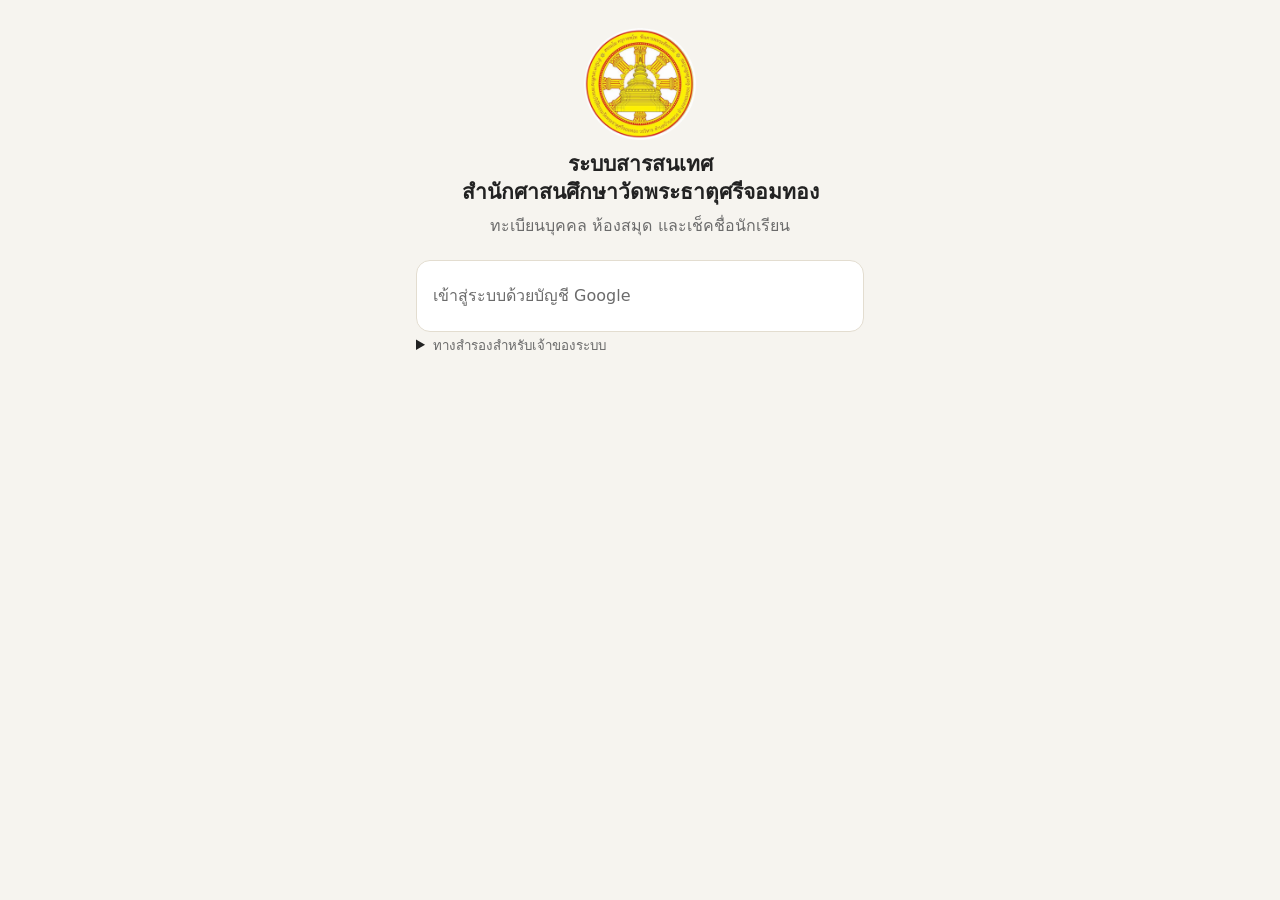
<file: links.html>
<!doctype html>
<html lang="th">
<head>
<meta charset="utf-8">
<meta name="viewport" content="width=device-width,initial-scale=1">
<title>ลิงก์เช็คชื่อ · ระบบสารสนเทศสำนักศาสนศึกษาฯ</title>
<link rel="icon" type="image/png" href="img/favicon.png">
<link rel="apple-touch-icon" href="img/apple-touch-icon.png">
<link rel="stylesheet" href="app.css?v=k2">
</head>
<body data-title="ลิงก์เช็คชื่อ">
<main style="max-width:760px">
  <div class="bar"><a class="btn" href="index.html">← หน้าแรก</a><span class="sp"></span><button class="p" id="bNew">+ สร้างลิงก์เช็คชื่อ</button></div>
  <p>สำหรับครูที่ไม่ใช้ Gmail: ส่งลิงก์ส่วนตัวให้แต่ละท่านทาง LINE (ส่วนตัว) แล้วบอก PIN ชั่วคราวแยกอีกช่องทาง ครูตั้ง PIN ของตัวเองตอนเข้าครั้งแรก</p>
  <div id="list"></div>
  <p id="msg"></p>
</main>

<dialog id="dF"><form method="dialog">
  <h2 id="fT">สร้างลิงก์เช็คชื่อ</h2>
  <label>ชื่อครู (เลือกจากทะเบียนหรือพิมพ์เอง)<input id="fName" list="tl" maxlength="60" autocomplete="off"></label><datalist id="tl"></datalist>
  <label>ชั้นที่รับผิดชอบ</label><div id="fCls"></div>
  <div class="g2"><label>วันหมดอายุ (เว้นว่าง = ไม่กำหนด)<input type="date" id="fExp"></label><label>แก้ไขเช็คชื่อย้อนหลังได้ (วัน)<input type="number" id="fBack" min="0" max="60" value="7"></label></div>
  <p id="fMsg" class="err"></p>
  <div class="bar"><button type="button" id="fSave" class="p">บันทึก</button><span class="sp"></span><button type="button" data-close>ปิด</button></div>
</form></dialog>

<dialog id="dS"><form method="dialog">
  <h2>ส่งให้ครู <span id="sName"></span></h2>
  <p class="err"><b>แสดงครั้งเดียว</b> ปิดหน้านี้แล้วจะดูลิงก์และ PIN เดิมอีกไม่ได้ (ถ้าหายให้กด "ลิงก์ใหม่")</p>
  <label>ลิงก์</label><div class="card" id="sUrl" style="word-break:break-all;margin:4px 0"></div>
  <label>PIN ชั่วคราว (ใช้ครั้งเดียว แล้วครูตั้งใหม่)</label><div class="card" id="sPin" style="font-size:24px;letter-spacing:4px;margin:4px 0"></div>
  <div class="bar" style="margin-top:8px"><button type="button" id="cMsg" class="p">คัดลอกข้อความส่งครู (ลิงก์)</button><button type="button" id="cPin">คัดลอก PIN</button></div>
  <p id="cOk"></p>
  <p><small>ส่งข้อความผ่าน LINE ส่วนตัวของครู แล้วบอก PIN แยกอีกช่องทาง (เช่น โทร หรือข้อความแยก)</small></p>
  <div class="bar"><span class="sp"></span><button type="button" data-close>ปิด</button></div>
</form></dialog>

<dialog id="dL"><form method="dialog">
  <h2>ประวัติการใช้งาน <span id="lName"></span></h2><div id="lBody"></div>
  <div class="bar"><span class="sp"></span><button type="button" data-close>ปิด</button></div>
</form></dialog>

<script src="config.js"></script>
<script src="common.js?v=k2"></script>
<script>
W.need(function(u){
  var $=function(i){return document.getElementById(i)}, esc=W.esc;
  if(u.role!=='owner'){document.querySelector('main').innerHTML='<div class="card err">เฉพาะเจ้าของระบบ <a href="index.html">กลับ</a></div>';return}
  document.querySelectorAll('[data-close]').forEach(function(b){b.onclick=function(){b.closest('dialog').close()}});
  var S={links:[],classes:[],base:'',edit:null,names:[]}, ST={ok:'ใช้งานอยู่',off:'ยกเลิกแล้ว',expired:'หมดอายุ'}, EV={created:'สร้างลิงก์',login:'เข้าสู่ระบบ',pin_fail:'PIN ผิด',locked:'ล็อกชั่วคราว',pin_set:'ตั้ง PIN',pin_reset:'รีเซ็ต PIN',rotated:'สร้างลิงก์ใหม่',revoked:'ยกเลิก',enabled:'เปิดใช้',deleted:'ลบ'};
  function th(iso){if(!iso)return '—';try{return new Date(iso).toLocaleString('th-TH',{dateStyle:'medium',timeStyle:'short',timeZone:'Asia/Bangkok'})}catch(e){return iso}}
  function load(){
    return W.api('listLinks').then(function(r){S.links=r.links;S.classes=r.classes;S.base=r.base;draw()},function(e){$('msg').innerHTML='<span class="err">'+esc(e.message)+'</span>'});
  }
  function draw(){
    $('list').innerHTML=S.links.length?S.links.map(function(l){
      return '<div class="card"><div class="bar"><b style="font-size:17px">'+esc(l.name)+'</b><span class="sp"></span><span class="'+(l.state==='ok'?'ok':'err')+'">'+ST[l.state]+'</span></div>'+
        '<p style="margin:4px 0">'+l.classNames.map(esc).join(' · ')+'</p>'+
        '<small>ใช้ล่าสุด '+esc(th(l.lastUsed))+' · แก้ย้อนหลังได้ '+l.backdays+' วัน · '+(l.expires?'หมดอายุ '+esc(l.expires):'ไม่กำหนดอายุ')+(l.pinTemp?' · <b class="err">ครูยังไม่ได้ตั้ง PIN</b>':'')+(l.locked?' · <b class="err">ถูกล็อกชั่วคราว</b>':'')+'</small>'+
        '<div class="bar" style="margin-top:8px"><button data-a="edit" data-i="'+l.linkId+'">แก้ไข</button><button data-a="link" data-i="'+l.linkId+'">ลิงก์ใหม่</button><button data-a="pin" data-i="'+l.linkId+'">รีเซ็ต PIN</button>'+
        (l.status==='on'?'<button class="d" data-a="off" data-i="'+l.linkId+'">ยกเลิก</button>':'<button data-a="on" data-i="'+l.linkId+'">เปิดใช้</button>')+'<button data-a="log" data-i="'+l.linkId+'">ประวัติ</button><button class="d" data-a="del" data-i="'+l.linkId+'">ลบ</button></div></div>';
    }).join(''):'<div class="card"><p>ยังไม่มีลิงก์ กด "+ สร้างลิงก์เช็คชื่อ"</p></div>';
    $('list').querySelectorAll('[data-a]').forEach(function(b){b.onclick=function(){act(b.dataset.a,b.dataset.i)}});
  }
  function show(name,r){
    $('sName').textContent=name;
    var url=r.url||'(ลิงก์เดิมไม่เปลี่ยน ใช้ลิงก์ที่ส่งไปแล้ว)';
    $('sUrl').textContent=url;$('sPin').textContent=r.pin.replace(/(\d{3})(\d{3})/,'$1 $2');$('cOk').textContent='';
    $('cMsg').style.display=r.url?'':'none';
    $('cMsg').onclick=function(){copy('สวัสดีครับ/ค่ะ '+name+'\nลิงก์เช็คชื่อของท่าน: '+r.url+'\nเปิดลิงก์แล้วใส่ PIN ชั่วคราวที่แจ้งแยกให้ จากนั้นระบบจะให้ตั้ง PIN ของท่านเอง\nกรุณาบันทึกลิงก์นี้ไว้และอย่าส่งต่อให้ผู้อื่น')};
    $('cPin').onclick=function(){copy(r.pin)};
    $('dS').showModal();
  }
  function copy(t){
    function ok(){$('cOk').innerHTML='<span class="ok">คัดลอกแล้ว</span>'}
    function fb(){var a=document.createElement('textarea');a.value=t;document.body.appendChild(a);a.select();try{document.execCommand('copy');ok()}catch(e){$('cOk').innerHTML='<span class="err">คัดลอกไม่ได้ กรุณาเลือกข้อความด้านบนแล้วคัดลอกเอง</span>'}document.body.removeChild(a)}
    if(navigator.clipboard&&navigator.clipboard.writeText)navigator.clipboard.writeText(t).then(ok,fb);else fb();
  }
  function act(a,id){
    var l=S.links.filter(function(x){return x.linkId===id})[0];
    function run(p,m){return p.then(function(r){return load().then(function(){return r})},function(e){alert(e.message)})}
    if(a==='edit')return openF(l);
    if(a==='off'){if(confirm('ยกเลิกลิงก์ของ '+l.name+' ใช่ไหม ครูที่กำลังใช้อยู่จะถูกตัดออกทันที'))run(W.api('saveLink',[id,{status:'off'}]));return}
    if(a==='on')return run(W.api('saveLink',[id,{status:'on'}]));
    if(a==='del'){if(confirm('ลบลิงก์ของ '+l.name+' ถาวรใช่ไหม'))run(W.api('deleteLink',[id]));return}
    if(a==='link'){if(confirm('สร้างลิงก์ใหม่ให้ '+l.name+' ลิงก์เก่าจะใช้ไม่ได้ทันที และต้องใช้ PIN ชั่วคราวชุดใหม่ ดำเนินการต่อไหม'))run(W.api('rotateLink',[id,'link'])).then(function(r){if(r)show(l.name,r)});return}
    if(a==='pin'){if(confirm('รีเซ็ต PIN ของ '+l.name+' ครูต้องใช้ PIN ชั่วคราวชุดใหม่และตั้ง PIN ใหม่ ดำเนินการต่อไหม'))run(W.api('rotateLink',[id,'pin'])).then(function(r){if(r)show(l.name,r)});return}
    if(a==='log'){$('lName').textContent=l.name;$('lBody').textContent='กำลังโหลด...';$('dL').showModal();
      W.api('getLinkLog',[id]).then(function(r){$('lBody').innerHTML=r.length?r.map(function(x){return '<div class="row"><span class="n"><b>'+esc(EV[x.event]||x.event)+'</b><small>'+esc(th(x.time))+(x.note?' · '+esc(x.note):'')+'</small></span></div>'}).join(''):'<p>ยังไม่มีประวัติ</p>'},function(e){$('lBody').textContent=e.message})}
  }
  function openF(l){
    S.edit=l||null;$('fT').textContent=l?'แก้ไขลิงก์ '+l.name:'สร้างลิงก์เช็คชื่อ';$('fMsg').textContent='';
    $('fName').value=l?l.name:'';$('fExp').value=l?l.expires:'';$('fBack').value=l?l.backdays:7;
    var sel=l?l.classIds:[],cur=null,h='';
    S.classes.forEach(function(c){
      if(c.deptName!==cur){cur=c.deptName;h+='<div style="margin-top:8px"><small><b>แผนก'+esc(cur)+'</b></small></div>'}
      h+='<label style="margin:0;color:var(--ink);display:inline-flex;gap:6px;align-items:center;margin-right:12px"><input type="checkbox" value="'+c.classId+'" style="width:auto"'+(sel.indexOf(c.classId)>=0?' checked':'')+'> '+esc(c.name)+'</label>';
    });
    $('fCls').innerHTML=h;
    $('dF').showModal();
  }
  $('bNew').onclick=function(){openF(null)};
  $('fSave').onclick=function(){
    var ids=[].slice.call($('fCls').querySelectorAll('input:checked')).map(function(x){return x.value});
    var body={name:$('fName').value,classIds:ids,expires:$('fExp').value,backdays:$('fBack').value};
    $('fSave').disabled=true;$('fMsg').textContent='กำลังบันทึก...';
    var p=S.edit?W.api('saveLink',[S.edit.linkId,body]):W.api('createLink',[body]);
    p.then(function(r){$('dF').close();return load().then(function(){if(!S.edit&&r&&r.url)show(body.name,r)})},function(e){$('fMsg').textContent=e.message}).then(function(){$('fSave').disabled=false});
  };
  W.api('listPeople').then(function(r){$('tl').innerHTML=r.people.filter(function(p){return p.type==='teacher'&&p.status==='active'}).map(function(p){return '<option value="'+esc(p.name)+'">'}).join('')},function(){});
  load();
});
</script>
</body>
</html>
</file>
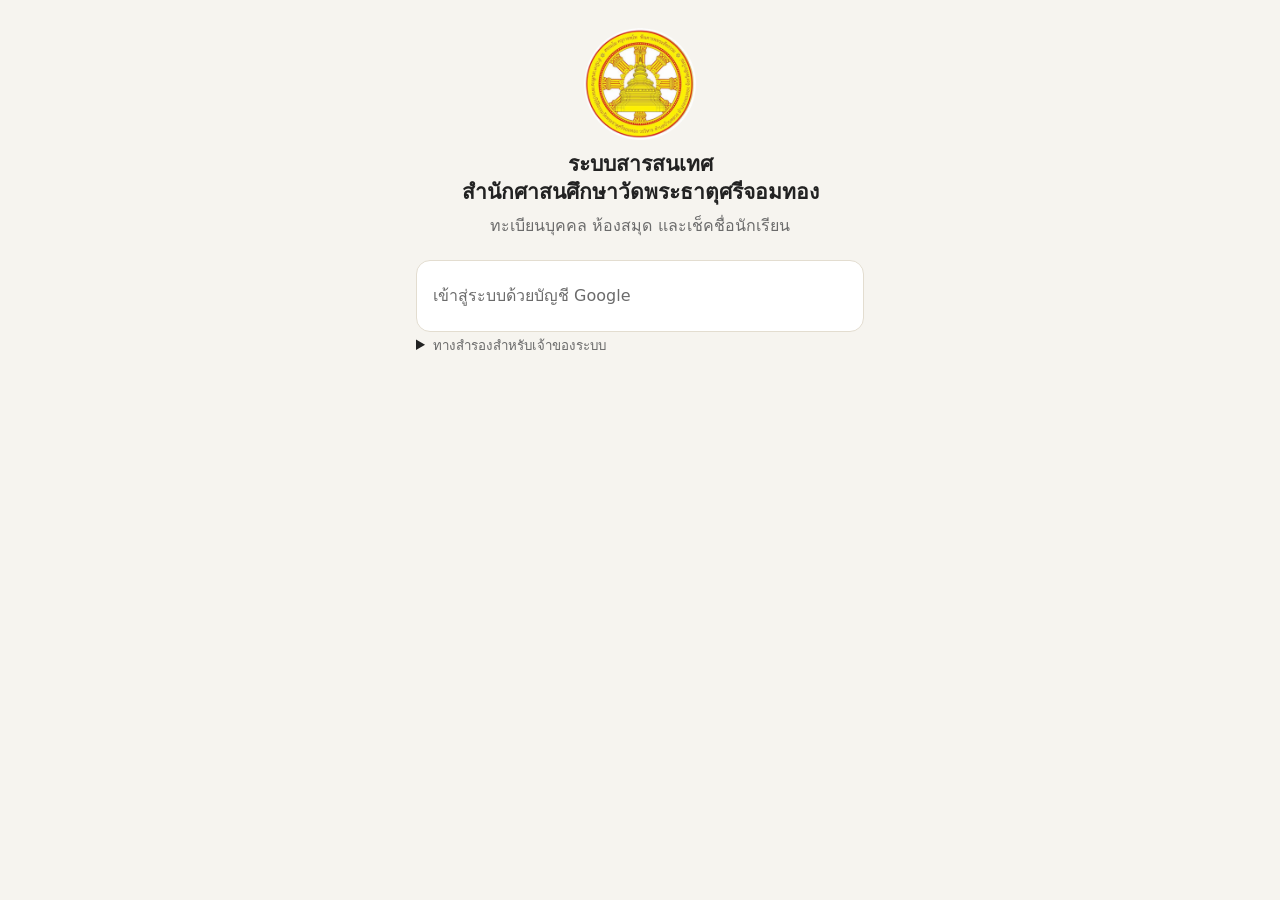
<file: notify.html>
<!doctype html>
<html lang="th">
<head>
<meta charset="utf-8">
<meta name="viewport" content="width=device-width,initial-scale=1">
<title>แจ้งเตือน LINE</title>
<link rel="stylesheet" href="app.css?v=k2">
</head>
<body data-title="สรุปเช็คชื่อเข้า LINE">
<main style="max-width:720px">
  <div class="bar"><a class="btn" href="index.html">← หน้าแรก</a><span class="sp"></span><small id="st"></small></div>

  <div class="card">
    <h2>การเชื่อมต่อ LINE</h2>
    <div id="conn"></div>
  </div>

  <div class="card">
    <h2>การส่งอัตโนมัติ</h2>
    <label style="margin:0;color:var(--ink);display:flex;gap:8px;align-items:center"><input type="checkbox" id="oW" style="width:auto"> สรุปรายสัปดาห์ ทุกวันจันทร์ เวลา 08:00 (สัปดาห์ที่ผ่านมา จันทร์–อาทิตย์)</label>
    <label style="color:var(--ink);display:flex;gap:8px;align-items:center"><input type="checkbox" id="oM" style="width:auto"> สรุปรายเดือน เที่ยงคืนต้นวันที่ 1 (เดือนที่เพิ่งจบ)</label>
    <label>แจ้งชื่อนักเรียนที่ขาดติดต่อกัน (วันเรียน)<input id="oT" type="number" min="2" max="30" style="max-width:120px"></label>
    <div class="bar" style="margin-top:10px"><button class="p" id="bSave">บันทึกการตั้งค่า</button><span id="mSave"></span></div>
    <hr style="border:0;border-top:1px solid var(--bd);margin:14px 0">
    <div id="trig"></div>
    <p><small>ระบบตั้งเวลาของ Google ส่งภายใน 1 ชั่วโมงหลังเวลาที่กำหนด (08:00–09:00 และ 00:00–01:00) สรุปแต่ละสัปดาห์/เดือนส่งครั้งเดียว ไม่ส่งซ้ำ</small></p>
  </div>

  <div class="card">
    <h2>ดูตัวอย่าง / ส่งเอง</h2>
    <div class="g2">
      <label style="margin-top:0">ชนิด<select id="pK"><option value="weekly">รายสัปดาห์</option><option value="monthly">รายเดือน</option></select></label>
      <span></span>
      <label>ตั้งแต่<input type="date" id="pF"></label><label>ถึง<input type="date" id="pT"></label>
    </div>
    <div class="bar" style="margin-top:10px"><button id="bPrev">ดูข้อความตัวอย่าง</button><button class="p" id="bSend" disabled>ส่งเข้า LINE ตอนนี้</button><span id="mPrev"></span></div>
    <pre id="pre" style="white-space:pre-wrap;word-break:break-word;background:var(--bg);border:1px solid var(--bd);border-radius:10px;padding:10px;margin-top:10px;font:14px/1.6 system-ui,'Noto Sans Thai',sans-serif;display:none"></pre>
  </div>

  <div class="card"><h2>ประวัติการส่งล่าสุด</h2><div id="log"></div></div>
</main>
<script src="config.js"></script>
<script src="common.js?v=k2"></script>
<script>
W.need(function(u){
  var $=function(i){return document.getElementById(i)}, esc=W.esc, ST=null;
  if(u.role!=='owner'){document.querySelector('main').innerHTML='<div class="card err">เฉพาะเจ้าของระบบ <a href="index.html">กลับ</a></div>';return}
  var KN={'auto-weekly':'อัตโนมัติ รายสัปดาห์','auto-monthly':'อัตโนมัติ รายเดือน','manual-weekly':'ส่งเอง รายสัปดาห์','manual-monthly':'ส่งเอง รายเดือน'};
  function th(iso){try{return new Date(iso).toLocaleString('th-TH',{dateStyle:'medium',timeStyle:'short',timeZone:'Asia/Bangkok'})}catch(e){return iso}}
  function load(){
    return W.api('getNotifyStatus').then(function(r){
      ST=r;
      $('conn').innerHTML=(r.hasToken?'<p class="ok">✓ พบ LINE_TOKEN</p>':'<p class="err">✗ ยังไม่ได้ตั้ง LINE_TOKEN</p>')+(r.hasGroup?'<p class="ok">✓ พบ LINE_EXEC_GROUP (กลุ่มผู้บริหาร)</p>':'<p class="err">✗ ยังไม่ได้ตั้ง LINE_EXEC_GROUP</p>')+
        ((r.hasToken&&r.hasGroup)?'':'<p><small>ตั้งใน Apps Script: โปรเจกต์ wctac → ⚙ Project Settings → Script properties คัดลอกค่าเดียวกับระบบรายงานการสอน</small></p>');
      $('oW').checked=r.settings.weekly;$('oM').checked=r.settings.monthly;$('oT').value=r.settings.threshold;
      var on=r.triggers.length===2;
      $('trig').innerHTML='<p>สถานะตัวตั้งเวลา: '+(on?'<b class="ok">เปิดอยู่</b>':'<b class="err">ปิดอยู่</b> (ยังไม่ส่งอัตโนมัติ)')+'</p><p><small>สัปดาห์ล่าสุดที่ส่ง: '+esc(r.sentW||'—')+' · เดือนล่าสุดที่ส่ง: '+esc(r.sentM||'—')+'</small></p><button id="bTr" class="'+(on?'':'p')+'">'+(on?'ปิดการส่งอัตโนมัติ':'เปิดการส่งอัตโนมัติ')+'</button> <span id="mTr"></span>';
      $('bTr').onclick=function(){
        $('bTr').disabled=true;$('mTr').textContent='กำลังทำงาน...';
        W.api(on?'removeTriggers':'installTriggers').then(load,function(e){$('mTr').innerHTML='<span class="err">'+esc(e.message)+'</span>';$('bTr').disabled=false});
      };
      $('log').innerHTML=r.log.length?r.log.map(function(x){return '<div class="row"><span class="n"><b>'+esc(KN[x.kind]||x.kind)+'</b><small>'+esc(th(x.time))+' · '+esc(x.note)+'</small></span><span class="'+(x.ok?'ok':'err')+'">'+(x.ok?'สำเร็จ':'ไม่สำเร็จ')+'</span></div>'}).join(''):'<p>ยังไม่เคยส่ง</p>';
      setRange();
    },function(e){$('st').innerHTML='<span class="err">'+esc(e.message)+'</span>'});
  }
  function setRange(){var g=ST.ranges[$('pK').value];$('pF').value=g.from;$('pT').value=g.to;$('bSend').disabled=true;$('pre').style.display='none'}
  $('pK').onchange=setRange;
  $('bSave').onclick=function(){
    $('mSave').textContent='กำลังบันทึก...';
    W.api('saveNotify',[{weekly:$('oW').checked,monthly:$('oM').checked,threshold:$('oT').value}]).then(function(){$('mSave').innerHTML='<span class="ok">บันทึกแล้ว</span>';return load()},function(e){$('mSave').innerHTML='<span class="err">'+esc(e.message)+'</span>'});
  };
  $('bPrev').onclick=function(){
    $('mPrev').textContent='กำลังสร้าง...';$('bSend').disabled=true;
    W.api('previewSummary',[$('pK').value,$('pF').value,$('pT').value]).then(function(r){
      $('pre').textContent=r.text;$('pre').style.display='block';$('mPrev').innerHTML='<small>ผู้ขาดติดต่อกัน '+r.alerts+' คน</small>';$('bSend').disabled=false;
    },function(e){$('mPrev').innerHTML='<span class="err">'+esc(e.message)+'</span>'});
  };
  $('bSend').onclick=function(){
    if(!confirm('ส่งข้อความตัวอย่างนี้เข้ากลุ่มผู้บริหารตอนนี้ใช่ไหม'))return;
    $('bSend').disabled=true;$('mPrev').textContent='กำลังส่ง...';
    W.api('sendSummary',[$('pK').value,$('pF').value,$('pT').value]).then(function(r){
      $('mPrev').innerHTML='<span class="'+(r.ok?'ok':'err')+'">'+esc(r.msg)+'</span>';return load();
    },function(e){$('mPrev').innerHTML='<span class="err">'+esc(e.message)+'</span>'});
  };
  load();
});
</script>
</body>
</html>
</file>
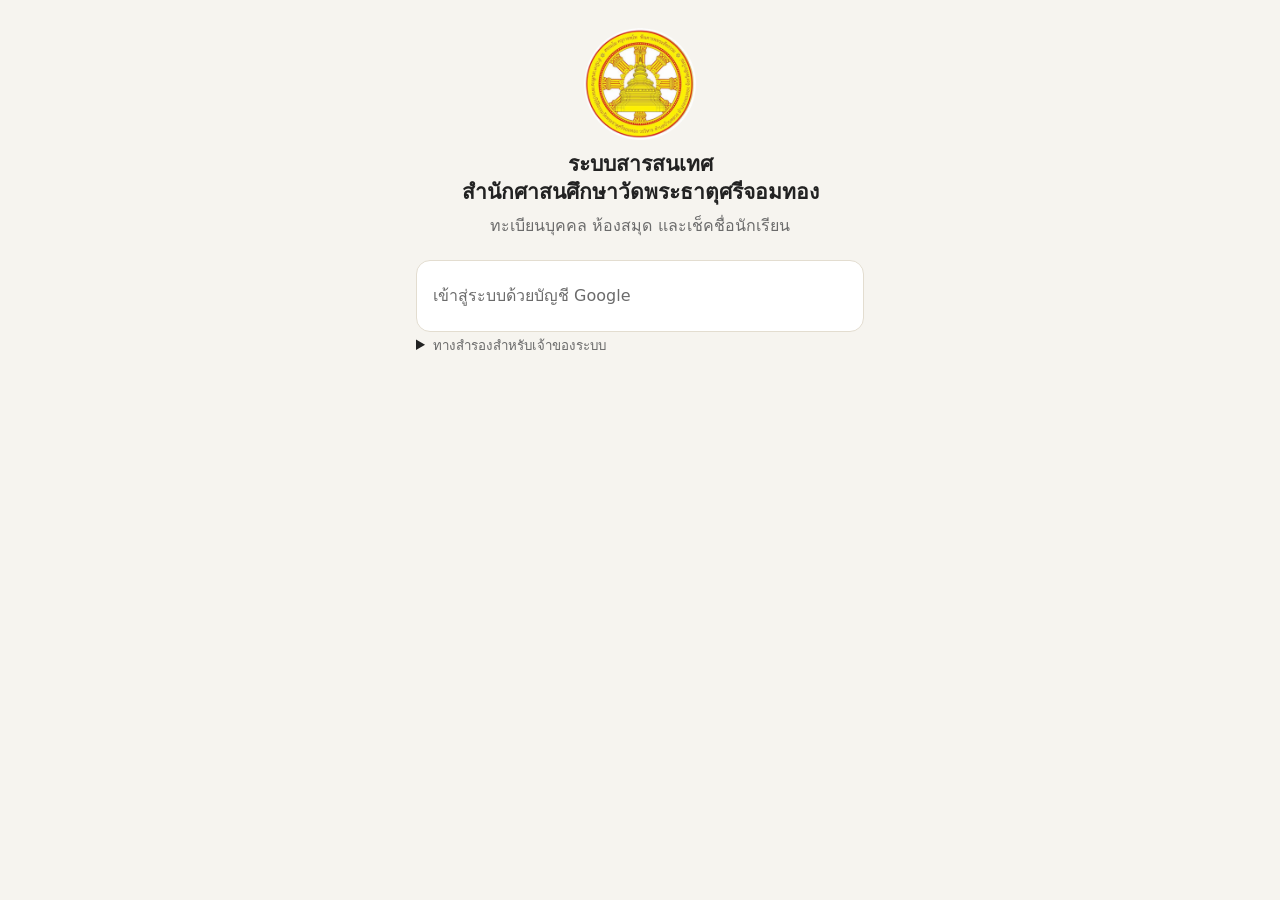
<file: people.html>
<!doctype html>
<html lang="th">
<head>
<meta charset="utf-8">
<meta name="viewport" content="width=device-width,initial-scale=1">
<title>ทะเบียนบุคคล · ระบบสารสนเทศสำนักศาสนศึกษาฯ</title>
<link rel="icon" type="image/png" href="img/favicon.png">
<link rel="apple-touch-icon" href="img/apple-touch-icon.png">
<link rel="stylesheet" href="app.css?v=k2">
</head>
<body data-title="ทะเบียนบุคคล">
<main>
  <div class="bar"><a class="btn" href="index.html">← หน้าแรก</a><h1>ทะเบียนบุคคล</h1><span class="sp"></span><small id="who"></small></div>
  <div class="card">
    <div class="bar">
      <input id="q" placeholder="ค้นหาชื่อ / รหัส" style="flex:1;min-width:140px">
      <button class="p" id="bAdd">+ เพิ่ม</button>
      <button id="bImp">นำเข้า</button>
      <button id="bCls">ชั้นเรียน</button>
      <button id="bCard">พิมพ์บัตร QR</button>
    </div>
    <div class="g2" style="margin-top:8px;grid-template-columns:repeat(auto-fit,minmax(150px,1fr))">
      <select id="fD" title="แผนก"></select><select id="fT" title="ประเภท"><option value="">ทุกประเภท</option><option value="student">นักเรียน</option><option value="teacher">ครู</option><option value="staff">บุคลากร</option></select>
      <select id="fS" title="สถานะ"><option value="">ปกติ (ไม่รวมออก/ลบ)</option><option value="paused">พักการเรียน</option><option value="left">ออก/จบแล้ว</option><option value="deleted">ลบแล้ว</option><option value="all">ทุกสถานะ</option></select>
    </div>
    <div class="chips" id="chips"></div>
    <div class="bar" id="bulk" style="display:none;background:var(--band);border:1px solid var(--gold);border-radius:10px;padding:8px"><b id="bN"></b><span class="sp"></span><button id="bEdit" class="p">แก้ไขที่เลือก</button><button id="bDel" class="d">ลบ</button><button id="bRes">กู้คืน</button><button id="bClr">ยกเลิกการเลือก</button></div>
    <div class="bar"><label style="margin:0"><input type="checkbox" id="all" style="width:auto"> เลือกทั้งหมดที่แสดง</label><span class="sp"></span><small id="cnt"></small></div>
    <div id="list"></div>
    <p id="msg"></p>
  </div>
</main>

<dialog id="dP"><form method="dialog" id="fP">
  <h2 id="pT">เพิ่มบุคคล</h2>
  <label>ชื่อ-ฉายา/นามสกุล<input id="pName" maxlength="80" required></label>
  <div class="g2">
    <label>ชื่อที่ใช้เรียก<input id="pNick" maxlength="40"></label>
    <label>ประเภท<select id="pType"><option value="student">นักเรียน</option><option value="teacher">ครู</option><option value="staff">บุคลากร</option></select></label>
    <div id="lCls" style="grid-column:1/-1"><label id="pClsLbl">ชั้นที่เรียน (แผนกละ 1 ชั้น เรียนหลายแผนกได้)</label><div id="pClsBox"></div></div>
    <div id="lEmail" style="grid-column:1/-1" class="g2"><label>อีเมลสำหรับล็อกอิน (ไม่บังคับ)<input id="pEmail" inputmode="email" autocapitalize="off" placeholder="ใส่แล้วครูเช็คชื่อชั้นที่สอนได้ทันที"></label>
      <label>บทบาทเช็คชื่อ<select id="pRole"><option value="">(คงเดิม / ครูประจำชั้น)</option><option value="ครูประจำชั้น">ครูประจำชั้น</option><option value="ครูผู้ช่วย">ครูผู้ช่วย</option></select></label></div>
    <label>สถานะ<select id="pSt"><option value="active">เรียนอยู่/ใช้งาน</option><option value="paused">พักการเรียน</option><option value="left">ออก/จบแล้ว</option><option value="deleted">ลบแล้ว</option></select></label>
  </div>
  <label>หมายเหตุ<input id="pNote" maxlength="200"></label>
  <p id="pMsg" class="err"></p>
  <div class="bar"><button type="button" id="pSave" class="p">บันทึก</button><button type="button" id="pCard">พิมพ์บัตร</button><span class="sp"></span><button type="button" data-close>ปิด</button></div>
</form></dialog>

<dialog id="dI"><form method="dialog">
  <h2>นำเข้ารายชื่อ</h2>
  <p>วางข้อมูลจาก Excel (คัดลอกเซลล์มาวาง) หรือเลือกไฟล์ .xlsx / .csv คอลัมน์: <b>ชื่อ, ชื่อที่ใช้เรียก, ประเภท, ชั้น, หมายเหตุ, อีเมล, บทบาท</b> (อีเมลและบทบาทใช้กับครู เฉพาะเจ้าของระบบ · บทบาท: <i>ครูประจำชั้น</i> / <i>ครูผู้ช่วย</i> เว้นว่าง = คงเดิม หรือครูประจำชั้นถ้าเป็นผู้ใช้ใหม่)<br>ประเภท: นักเรียน / ครู / บุคลากร (เว้นว่าง = นักเรียน) · ชั้นของ <b>ครู</b> คือชั้นที่สอน เลือกได้หลายชั้นในแผนกเดียวกัน<br>ชั้น: เขียน <i>แผนก / ชั้น</i> เช่น <i>บาลี / ประโยค ป.ธ.๓</i> เรียนหลายแผนกคั่นด้วย <b>;</b> เช่น <i>บาลี / ประโยค ป.ธ.๓ ; ธรรม / นักธรรมชั้น โท</i> (ถ้าชื่อชั้นไม่ซ้ำกันข้ามแผนก ใส่แค่ชื่อชั้นก็ได้) <a href="student-template.xlsx" download="แม่แบบรายชื่อนักเรียน.xlsx">ดาวน์โหลดแม่แบบ Excel</a></p>
  <textarea id="iTxt" rows="6" placeholder="พระสมชาย ใจดี&#9;สมชาย&#9;นักเรียน&#9;บาลี / ประโยค ป.ธ.๓&#9;"></textarea>
  <div class="bar" style="margin-top:8px"><input type="file" id="iFile" accept=".xlsx,.xls,.csv,.txt,text/csv" style="flex:1"><button type="button" id="iChk">ตรวจสอบ</button></div>
  <label style="color:var(--ink);display:flex;gap:8px;align-items:center"><input type="checkbox" id="iUpd" style="width:auto"> อัปเดตคนที่มีชื่อตรงกันอยู่แล้ว (เขียนทับประเภท ชั้น หมายเหตุ อีเมลตามไฟล์ ช่องที่เว้นว่างจะคงค่าเดิม)</label>
  <div id="iPrev" style="max-height:30vh;overflow:auto;margin-top:8px"></div>
  <p id="iMsg" class="err"></p>
  <div class="bar"><button type="button" id="iGo" class="p" disabled>ยืนยันนำเข้า</button><span class="sp"></span><button type="button" data-close>ปิด</button></div>
</form></dialog>

<dialog id="dK"><form method="dialog">
  <h2 id="kT">แก้ไขหลายคน</h2>
  <div class="g2"><label>ประเภท<select id="kType"><option value="">(ไม่เปลี่ยน)</option><option value="student">นักเรียน</option><option value="teacher">ครู</option><option value="staff">บุคลากร</option></select></label>
  <label>สถานะ<select id="kSt"><option value="">(ไม่เปลี่ยน)</option><option value="active">เรียนอยู่/ใช้งาน</option><option value="paused">พักการเรียน</option><option value="left">ออก/จบแล้ว</option><option value="deleted">ลบแล้ว</option></select></label></div>
  <label>ชั้นเรียน (ตั้งต่อแผนก)</label><div id="kBox"></div>
  <p><small>"ตั้งเป็นชั้น" แทนที่ชั้นเดิมของคนที่เลือกในแผนกนั้น (ครูที่สอนหลายชั้นในแผนกเดียวกันจะเหลือชั้นที่เลือกชั้นเดียว) แผนกที่เลือก "(ไม่เปลี่ยน)" ไม่ถูกแตะ</small></p>
  <p id="kMsg" class="err"></p>
  <div class="bar"><button type="button" id="kGo" class="p">บันทึก</button><span class="sp"></span><button type="button" data-close>ปิด</button></div>
</form></dialog>

<dialog id="dC"><form method="dialog">
  <h2>แผนกและชั้นเรียน</h2>
  <div id="cList"></div>
  <div class="bar" id="cOwner" style="margin-top:8px"><button type="button" id="cAddD">+ เพิ่มแผนก</button><button type="button" id="cSave" class="p">บันทึกแผนกและชั้น</button></div>
  <p><small>ครูประจำชั้น/ครูผู้ช่วย: ใส่อีเมลในแถวของชั้น (หลายคนคั่นด้วยจุลภาค) หรือติ๊กชั้นให้แต่ละคนที่หน้า จัดการผู้ใช้ ซึ่งสะดวกกว่าเมื่อครูคนเดียวดูแลหลายแผนก</small></p>
  <hr style="border:0;border-top:1px solid var(--bd)" id="mHr">
  <div id="mBox"><h2>เลื่อนชั้นทั้งชั้น (ภายในแผนกเดียวกัน)</h2>
  <div class="g2"><label>แผนก<select id="mDept"></select></label><span></span><label>จากชั้น<select id="mFrom"></select></label><label>ไปชั้น<select id="mTo"></select></label></div>
  <p><small>ย้ายเฉพาะผู้ที่สถานะ "เรียนอยู่" ควรเลื่อนจากชั้นสูงสุดลงมาก่อน เพื่อไม่ให้ปนกัน</small></p>
  <button type="button" id="mGo">เลื่อนชั้น</button></div>
  <p id="cMsg" class="err"></p>
  <div class="bar"><span class="sp"></span><button type="button" data-close>ปิด</button></div>
</form></dialog>

<script src="config.js"></script>
<script src="common.js?v=k2"></script>
<script src="lib/xlsx.mini.min.js"></script>
<script>
W.need(function(u){
  var $=function(i){return document.getElementById(i)}, esc=W.esc;
  var S={people:[],classes:[],depts:[],canEdit:false,isOwner:false,cls:'',dept:'',type:'',status:'',sel:{},edit:null};
  var TYPE={student:'นักเรียน',teacher:'ครู',staff:'บุคลากร'}, ST={active:'',paused:'พักการเรียน',left:'ออก/จบ'};
  $('who').textContent=u.name+' · '+(W.ROLE[u.role]||u.role);
  document.querySelectorAll('[data-close]').forEach(function(b){b.onclick=function(){b.closest('dialog').close()}});
  function cname(id){var c=S.classes.filter(function(c){return c.classId===id})[0];return c?c.name:''}
  function load(){
    return W.api('listPeople').then(function(r){
      S.people=r.people;S.classes=r.classes;S.depts=r.depts;S.canEdit=r.canEdit;S.isOwner=r.isOwner;
      ['bAdd','bImp'].forEach(function(i){$(i).style.display=S.canEdit?'':'none'});
      draw();
    },function(e){$('msg').innerHTML='<span class="err">'+esc(e.message)+'</span>'});
  }
  function shown(){
    var t=$('q').value.trim().toLowerCase(), dcl={};
    S.classes.forEach(function(c){dcl[c.classId]=c.deptId});
    return S.people.filter(function(p){
      if(S.status==='all'){} else if(S.status){ if(p.status!==S.status) return false; } else if(p.status==='left'||p.status==='deleted') return false;
      if(S.type&&p.type!==S.type) return false;
      if(S.dept&&!p.cls.some(function(c){return dcl[c]===S.dept})) return false;
      if(S.cls==='_none'){ if(p.cls.length) return false; }
      else if(S.cls && p.cls.indexOf(S.cls)<0) return false;
      return !t||p.name.toLowerCase().indexOf(t)>=0||p.id.toLowerCase()===t||p.nick.toLowerCase().indexOf(t)>=0||(p.email||'').indexOf(t)>=0;
    });
  }
  function selCount(){return Object.keys(S.sel).length}
  function draw(){
    var cnt={};S.people.forEach(function(p){if(p.status==='active'){if(!p.cls.length)cnt._none=(cnt._none||0)+1;p.cls.forEach(function(c){cnt[c]=(cnt[c]||0)+1})}});
    $('fD').innerHTML='<option value="">ทุกแผนก</option>'+S.depts.filter(function(d){return S.classes.some(function(c){return c.deptId===d.deptId})}).map(function(d){return '<option value="'+d.deptId+'"'+(S.dept===d.deptId?' selected':'')+'>แผนก'+esc(d.name)+'</option>'}).join('');
    var h='<span class="chip'+(S.cls===''?' on':'')+'" data-c="">ทุกชั้น</span>';
    S.depts.forEach(function(d){
      if(S.dept&&S.dept!==d.deptId)return;
      var cs=S.classes.filter(function(c){return c.deptId===d.deptId});if(!cs.length)return;
      h+='<div style="width:100%;margin-top:4px"><small><b>แผนก'+esc(d.name)+'</b></small></div>';
      cs.forEach(function(c){h+='<span class="chip'+(S.cls===c.classId?' on':'')+'" data-c="'+c.classId+'">'+esc(c.name)+' ('+(cnt[c.classId]||0)+')</span>'});
    });
    if(S.canEdit)h+='<div style="width:100%;margin-top:4px"><small><b>อื่น ๆ</b></small></div><span class="chip'+(S.cls==='_none'?' on':'')+'" data-c="_none">ยังไม่มีชั้น ('+(cnt._none||0)+')</span>';
    $('chips').innerHTML=h;
    $('chips').querySelectorAll('.chip').forEach(function(c){c.onclick=function(){S.cls=c.dataset.c;S.sel={};$('all').checked=false;draw()}});
    var L=shown();$('cnt').textContent=L.length+' รายการ';
    $('list').innerHTML=L.length?L.map(function(p){
      var tags=p.cls.length?p.cls.map(function(c){return '<span class="tag">'+esc(cname(c))+'</span>'}).join(' '):(p.type==='student'?'<span class="tag">ไม่มีชั้น</span>':'');
      var tp=p.type!=='student'?'<span class="tag" style="border-color:var(--accent);color:var(--accent)">'+esc(TYPE[p.type])+'</span> ':'';
      return '<div class="row" style="flex-wrap:wrap"><input type="checkbox" data-s="'+p.id+'" style="width:auto"'+(S.sel[p.id]?' checked':'')+'>'+
        '<div class="n" data-e="'+p.id+'" style="cursor:pointer;min-width:140px"><b>'+esc(p.name)+'</b><small>'+esc(p.id)+(p.nick?' · '+esc(p.nick):'')+(p.email?' · '+esc(p.email)+(p.role==='assistant'?' (ผู้ช่วย)':''):'')+'</small></div>'+
        '<span style="display:flex;gap:4px;flex-wrap:wrap;justify-content:flex-end;flex:1;min-width:120px">'+tp+tags+(ST[p.status]?' <span class="tag">'+ST[p.status]+'</span>':'')+'</span>'+
        (S.canEdit?'<button type="button" data-e="'+p.id+'" style="padding:4px 10px">แก้ไข</button>':'')+'</div>';
    }).join(''):'<p>ไม่พบรายชื่อ'+(S.canEdit?' กด "+ เพิ่ม" หรือ "นำเข้า" เพื่อเริ่มต้น':'')+'</p>';
    $('list').querySelectorAll('[data-s]').forEach(function(c){c.onchange=function(){c.checked?S.sel[c.dataset.s]=1:delete S.sel[c.dataset.s];bulkBar()}});
    $('list').querySelectorAll('[data-e]').forEach(function(c){c.onclick=function(){openP(c.dataset.e)}});
    bulkBar();
  }
  function bulkBar(){
    var n=selCount();$('bulk').style.display=n&&S.canEdit?'':'none';$('bN').textContent='เลือก '+n+' คน';
    $('bRes').style.display=S.status==='deleted'||S.status==='left'||S.status==='all'?'':'none';
  }
  $('fD').onchange=function(){S.dept=$('fD').value;S.cls='';draw()};
  $('fT').onchange=function(){S.type=$('fT').value;draw()};
  $('fS').onchange=function(){S.status=$('fS').value;S.sel={};draw()};
  $('bClr').onclick=function(){S.sel={};$('all').checked=false;draw()};
  function doBulk(patch,msg){
    var ids=Object.keys(S.sel);if(!ids.length)return;
    if(msg&&!confirm(msg.replace('{n}',ids.length)))return;
    W.api('bulkUpdate',[ids,patch]).then(function(){S.sel={};$('all').checked=false;return load()},function(e){alert(e.message)});
  }
  $('bDel').onclick=function(){doBulk({status:'deleted'},'ลบ {n} คน ใช่ไหม (ซ่อนจากรายการ กู้คืนได้ ข้อมูลเช็คชื่อเดิมยังอยู่)')};
  $('bRes').onclick=function(){doBulk({status:'active'},'กู้คืน {n} คนให้เป็นสถานะปกติใช่ไหม')};
  $('bEdit').onclick=function(){
    $('kT').textContent='แก้ไข '+selCount()+' คน';$('kMsg').textContent='';$('kType').value='';$('kSt').value='';
    $('kBox').innerHTML=S.depts.map(function(d){
      var cs=S.classes.filter(function(c){return c.deptId===d.deptId});if(!cs.length)return '';
      return '<div class="row" style="border:0;padding:3px 0"><span style="width:110px;flex:none;color:var(--mut);font-size:14px">แผนก'+esc(d.name)+'</span><select data-d="'+d.deptId+'"><option value="">(ไม่เปลี่ยน)</option><option value="-">ถอดออกจากแผนกนี้</option>'+
        cs.map(function(c){return '<option value="'+c.classId+'">ตั้งเป็น '+esc(c.name)+'</option>'}).join('')+'</select></div>';
    }).join('');
    $('dK').showModal();
  };
  $('kGo').onclick=function(){
    var dept={};[].slice.call($('kBox').querySelectorAll('select')).forEach(function(x){if(x.value)dept[x.dataset.d]=x.value});
    var patch={type:$('kType').value,status:$('kSt').value,dept:dept};
    if(!patch.type&&!patch.status&&!Object.keys(dept).length){$('kMsg').textContent='ยังไม่ได้เลือกสิ่งที่จะเปลี่ยน';return}
    $('kGo').disabled=true;$('kMsg').textContent='กำลังบันทึก...';
    W.api('bulkUpdate',[Object.keys(S.sel),patch]).then(function(n){$('dK').close();S.sel={};$('all').checked=false;return load()},function(e){$('kMsg').textContent=e.message}).then(function(){$('kGo').disabled=false});
  };
  $('q').oninput=draw;
  $('all').onchange=function(){S.sel={};if($('all').checked)shown().forEach(function(p){S.sel[p.id]=1});draw()};
  $('bCard').onclick=function(){
    var ids=Object.keys(S.sel);
    if(ids.length)location.href='cards.html?ids='+ids.join(',');
    else if(S.cls&&S.cls!=='_none')location.href='cards.html?class='+S.cls;
    else alert('เลือกรายชื่อ (ติ๊กหน้าชื่อ) หรือเลือกชั้นเรียนก่อน');
  };

  /* ---- เพิ่ม/แก้ไข ---- */
  function typeUI(){
    var t=$('pType').value;$('lCls').style.display='';
    $('pClsLbl').textContent=t==='student'?'ชั้นที่เรียน (แผนกละ 1 ชั้น เรียนหลายแผนกได้)':'ชั้นที่สอน/ดูแล (เลือกได้หลายชั้น)';
    $('lEmail').style.display=(t==='teacher'&&S.isOwner)?'':'none';
    buildCls(currentCls());
  }
  function currentCls(){
    return [].slice.call($('pClsBox').querySelectorAll('select,input[type=checkbox]')).filter(function(x){return x.type==='checkbox'?x.checked:x.value}).map(function(x){return x.value});
  }
  $('pType').onchange=typeUI;
  function buildCls(sel){
    var multi=$('pType').value!=='student';
    $('pClsBox').innerHTML=S.depts.map(function(d){
      var cs=S.classes.filter(function(c){return c.deptId===d.deptId});if(!cs.length)return '';
      if(multi)return '<div style="margin:6px 0"><small><b>แผนก'+esc(d.name)+'</b></small><div>'+cs.map(function(c){return '<label style="margin:0;color:var(--ink);display:inline-flex;gap:6px;align-items:center;margin-right:12px"><input type="checkbox" value="'+c.classId+'" style="width:auto"'+(sel.indexOf(c.classId)>=0?' checked':'')+'> '+esc(c.name)+'</label>'}).join('')+'</div></div>';
      return '<div class="row" style="border:0;padding:3px 0"><span style="width:110px;flex:none;color:var(--mut);font-size:14px">แผนก'+esc(d.name)+'</span><select data-d="'+d.deptId+'"><option value="">(ไม่ได้เรียน)</option>'+
        cs.map(function(c){return '<option value="'+c.classId+'"'+(sel.indexOf(c.classId)>=0?' selected':'')+'>'+esc(c.name)+'</option>'}).join('')+'</select></div>';
    }).join('');
    $('pClsBox').querySelectorAll('select,input').forEach(function(x){x.disabled=!S.canEdit});
  }
  function openP(id){
    var p=id?S.people.filter(function(x){return x.id===id})[0]:null;
    S.edit=p;
    $('pT').textContent=p?('แก้ไข '+p.id):'เพิ่มบุคคล';
    $('pName').value=p?p.name:'';$('pNick').value=p?p.nick:'';$('pType').value=p?p.type:'student';
    $('pSt').value=p?p.status:'active';$('pNote').value=p?p.note:'';$('pEmail').value=p?(p.email||''):'';$('pRole').value=p&&p.role==='assistant'?'ครูผู้ช่วย':(p&&p.role==='teacher'?'ครูประจำชั้น':'');
    $('pMsg').textContent='';
    var pre=p?p.cls:(S.cls&&S.cls!=='_none'?[S.cls]:[]);
    $('lCls').style.display='';buildCls(pre);typeUI2(pre);
    ['pName','pNick','pType','pSt','pNote','pEmail','pRole','pSave'].forEach(function(i){$(i).disabled=!S.canEdit});
    $('pSave').style.display=S.canEdit?'':'none';$('pCard').style.display=p?'':'none';
    $('dP').showModal();
  }
  function typeUI2(pre){var t=$('pType').value;$('pClsLbl').textContent=t==='student'?'ชั้นที่เรียน (แผนกละ 1 ชั้น เรียนหลายแผนกได้)':'ชั้นที่สอน/ดูแล (เลือกได้หลายชั้น)';$('lEmail').style.display=(t==='teacher'&&S.isOwner)?'':'none';buildCls(pre)}
  $('bAdd').onclick=function(){openP(null)};
  $('pCard').onclick=function(){if(S.edit)location.href='cards.html?ids='+S.edit.id};
  $('pSave').onclick=function(){
    var d={id:S.edit?S.edit.id:'',name:$('pName').value,nick:$('pNick').value,type:$('pType').value,cls:currentCls(),status:$('pSt').value,note:$('pNote').value,email:$('pEmail').value,role:$('pRole').value};
    $('pSave').disabled=true;$('pMsg').textContent='กำลังบันทึก...';
    W.api('savePerson',[d]).then(function(){$('dP').close();return load()},function(e){$('pMsg').textContent=e.message}).then(function(){$('pSave').disabled=false});
  };

  /* ---- นำเข้า ---- */
  function splitLine(l){
    if(l.indexOf('\t')>=0)return l.split('\t');
    var o=[],cur='',q=false;
    for(var i=0;i<l.length;i++){var ch=l[i];
      if(q){if(ch==='"'){if(l[i+1]==='"'){cur+='"';i++}else q=false}else cur+=ch}
      else if(ch==='"')q=true;else if(ch===','){o.push(cur);cur=''}else cur+=ch}
    o.push(cur);return o;
  }
  function parse(){
    var lines=$('iTxt').value.replace(/^﻿/,'').split(/\r?\n/).filter(function(l){return l.trim()});
    var rows=lines.map(function(l){var c=splitLine(l).map(function(x){return x.trim()});return{name:c[0]||'',nick:c[1]||'',type:c[2]||'',className:c[3]||'',note:c[4]||'',email:c[5]||'',role:c[6]||''}});
    if(rows.length&&/^(ชื่อ|name)/i.test(rows[0].name))rows.shift();
    return rows;
  }
  $('iFile').onchange=function(){
    var f=this.files[0];if(!f)return;var r=new FileReader();
    function done(t){$('iTxt').value=t;$('iGo').disabled=true;$('iPrev').innerHTML=''}
    if(/\.xlsx?$/i.test(f.name)){
      r.onload=function(){try{
        var wb=XLSX.read(r.result,{type:'array'});var n=wb.SheetNames.indexOf('รายชื่อ')>=0?'รายชื่อ':wb.SheetNames[0];
        var a=XLSX.utils.sheet_to_json(wb.Sheets[n],{header:1,raw:false,defval:''});
        done(a.map(function(x){return [0,1,2,3,4,5,6].map(function(i){return String(x[i]==null?'':x[i]).replace(/[\t\r\n]+/g,' ')}).join('\t')}).join('\n'));
      }catch(e){$('iMsg').textContent='อ่านไฟล์ไม่ได้: '+e.message}};
      r.readAsArrayBuffer(f);
    }else{r.onload=function(){done(r.result)};r.readAsText(f,'utf-8')}
  };
  $('bImp').onclick=function(){$('iTxt').value='';$('iPrev').innerHTML='';$('iMsg').textContent='';$('iFile').value='';$('iUpd').checked=false;$('iGo').disabled=true;$('dI').showModal()};
  function runImp(commit){
    var rows=parse();if(!rows.length){$('iMsg').textContent='ไม่มีข้อมูล';return Promise.resolve()}
    $('iMsg').textContent='กำลังทำงาน...';$('iChk').disabled=$('iGo').disabled=true;
    return W.api('importPeople',[rows,commit,$('iUpd').checked]).then(function(r){
      var bad=r.rows.filter(function(x){return !x.ok}).length;
      $('iPrev').innerHTML=r.rows.map(function(x){var lab=!x.ok?esc(x.msg):(x.action==='update'?(commit?'อัปเดตแล้ว ':'จะอัปเดต ')+esc(x.id):(commit?'เพิ่มแล้ว '+esc(x.id):'จะเพิ่มใหม่'));
        return '<div class="row"><span class="n">'+esc(x.name||'(ว่าง)')+' <small>'+esc(x.type?TYPE[x.type]+' · ':'')+esc(x.classLabel||x.className)+'</small>'+(x.role?'<small>บทบาท: '+(x.role==='assistant'?'ครูผู้ช่วย':'ครูประจำชั้น')+'</small>':'')+(x.warn?'<small class="err">'+esc(x.warn)+'</small>':'')+'</span><span class="'+(x.ok?'ok':'err')+'">'+lab+'</span></div>'}).join('');
      $('iMsg').innerHTML='<span class="'+(bad?'err':'ok')+'">'+(commit?'นำเข้าแล้ว ':'พร้อมนำเข้า ')+'เพิ่มใหม่ '+r.added+' · อัปเดต '+r.updated+(bad?' · ข้าม '+bad+' รายการ':'')+'</span>';
      $('iGo').disabled=commit||!(r.added||r.updated);
      if(commit){$('iTxt').value='';return load()}
    },function(e){$('iMsg').textContent=e.message;$('iGo').disabled=true}).then(function(){$('iChk').disabled=false});
  }
  $('iChk').onclick=function(){runImp(false)};$('iUpd').onchange=function(){$('iGo').disabled=true};
  $('iGo').onclick=function(){runImp(true)};

  /* ---- แผนกและชั้นเรียน ---- */
  var DT=[];
  function toDT(classes,depts){return depts.map(function(d){return {deptId:d.deptId,name:d.name,classes:classes.filter(function(c){return c.deptId===d.deptId}).map(function(c){return {classId:c.classId,name:c.name,teacherEmail:c.teacherEmail||'',count:c.count||0}})}})}
  function drawC(){
    var own=u.role==='owner';
    $('cList').innerHTML=DT.map(function(d,di){
      return '<div class="card" style="margin-top:8px;padding:10px"><div class="bar">'+(own?'<input data-dn="'+di+'" value="'+esc(d.name)+'" maxlength="40" style="flex:1;font-weight:700"><button type="button" data-du="'+di+'">↑</button><button type="button" class="d" data-dx="'+di+'"'+(d.classes.length?' disabled title="ลบชั้นทั้งหมดก่อน"':'')+'>ลบแผนก</button>':'<b>แผนก'+esc(d.name)+'</b>')+'</div>'+
        d.classes.map(function(c,ci){
          return '<div class="row"><b style="width:1.6em">'+(ci+1)+'</b>'+(own?'<input data-n="'+di+'.'+ci+'" value="'+esc(c.name)+'" maxlength="50" style="flex:1"><input data-t="'+di+'.'+ci+'" value="'+esc(c.teacherEmail)+'" placeholder="อีเมลครู/ผู้ช่วย" style="flex:1">'+
            '<button type="button" data-u="'+di+'.'+ci+'">↑</button><button type="button" data-x="'+di+'.'+ci+'" class="d">ลบ</button>'
            :'<span class="n">'+esc(c.name)+' <small>('+(c.count||0)+' คน)</small></span>')+'</div>';
        }).join('')+(own?'<button type="button" data-a="'+di+'" style="margin-top:6px">+ เพิ่มชั้นในแผนกนี้</button>':'')+'</div>';
    }).join('');
    $('cOwner').style.display=own?'':'none';
    function ix(v){var p=v.split('.');return [+p[0],+p[1]]}
    if(own){
      var q=function(s){return $('cList').querySelectorAll(s)};
      q('[data-dn]').forEach(function(x){x.oninput=function(){DT[x.dataset.dn].name=x.value}});
      q('[data-n]').forEach(function(x){x.oninput=function(){var i=ix(x.dataset.n);DT[i[0]].classes[i[1]].name=x.value}});
      q('[data-t]').forEach(function(x){x.oninput=function(){var i=ix(x.dataset.t);DT[i[0]].classes[i[1]].teacherEmail=x.value}});
      q('[data-u]').forEach(function(x){x.onclick=function(){var i=ix(x.dataset.u),a=DT[i[0]].classes;if(i[1]>0){var t=a[i[1]];a[i[1]]=a[i[1]-1];a[i[1]-1]=t;drawC()}}});
      q('[data-x]').forEach(function(x){x.onclick=function(){var i=ix(x.dataset.x);DT[i[0]].classes.splice(i[1],1);drawC()}});
      q('[data-a]').forEach(function(x){x.onclick=function(){DT[x.dataset.a].classes.push({name:'',teacherEmail:''});drawC()}});
      q('[data-du]').forEach(function(x){x.onclick=function(){var i=+x.dataset.du;if(i>0){var t=DT[i];DT[i]=DT[i-1];DT[i-1]=t;drawC()}}});
      q('[data-dx]').forEach(function(x){x.onclick=function(){DT.splice(+x.dataset.dx,1);drawC()}});
    }
    var show=S.canEdit;$('mHr').style.display=$('mBox').style.display=show?'':'none';
    $('mDept').innerHTML=S.depts.map(function(d){return '<option value="'+d.deptId+'">'+esc(d.name)+'</option>'}).join('');fillM();
  }
  function fillM(){
    var cs=S.classes.filter(function(c){return c.deptId===$('mDept').value}),o=cs.map(function(c){return '<option value="'+c.classId+'">'+esc(c.name)+'</option>'}).join('');
    $('mFrom').innerHTML=o;$('mTo').innerHTML=o+'<option value="LEFT">จบ/ออกจากชั้นนี้</option>';
  }
  $('mDept').onchange=fillM;
  $('bCls').onclick=function(){
    $('cMsg').textContent='';
    W.api('listClasses').then(function(r){DT=toDT(r,S.depts);if(u.role!=='owner')DT=DT.filter(function(d){return d.classes.length});drawC();$('dC').showModal()},function(e){alert(e.message)});
  };
  $('cAddD').onclick=function(){DT.push({name:'',classes:[]});drawC()};
  $('cSave').onclick=function(){
    $('cMsg').textContent='กำลังบันทึก...';
    W.api('saveStructure',[DT]).then(function(){$('cMsg').innerHTML='<span class="ok">บันทึกแล้ว</span>';return load()}).then(function(){return W.api('listClasses')}).then(function(r){DT=toDT(r,S.depts);if(u.role!=='owner')DT=DT.filter(function(d){return d.classes.length});drawC()},function(e){$('cMsg').textContent=e.message});
  };
  $('mGo').onclick=function(){
    var f=$('mFrom').value,t=$('mTo').value;if(f===t){$('cMsg').textContent='ชั้นต้นทางและปลายทางเหมือนกัน';return}
    if(!confirm('ย้ายนักเรียนที่เรียนอยู่ใน "'+cname(f)+'" ไป "'+(t==='LEFT'?'จบ/ออกจากชั้นนี้':cname(t))+'" ใช่ไหม'))return;
    $('cMsg').textContent='กำลังย้าย...';
    W.api('promoteClass',[f,t]).then(function(n){$('cMsg').innerHTML='<span class="ok">ย้ายแล้ว '+n+' คน</span>';return load()}).then(function(){return W.api('listClasses')}).then(function(r){DT=toDT(r,S.depts);if(u.role!=='owner')DT=DT.filter(function(d){return d.classes.length});drawC()},function(e){$('cMsg').textContent=e.message});
  };
  load();
});
</script>
</body>
</html>
</file>
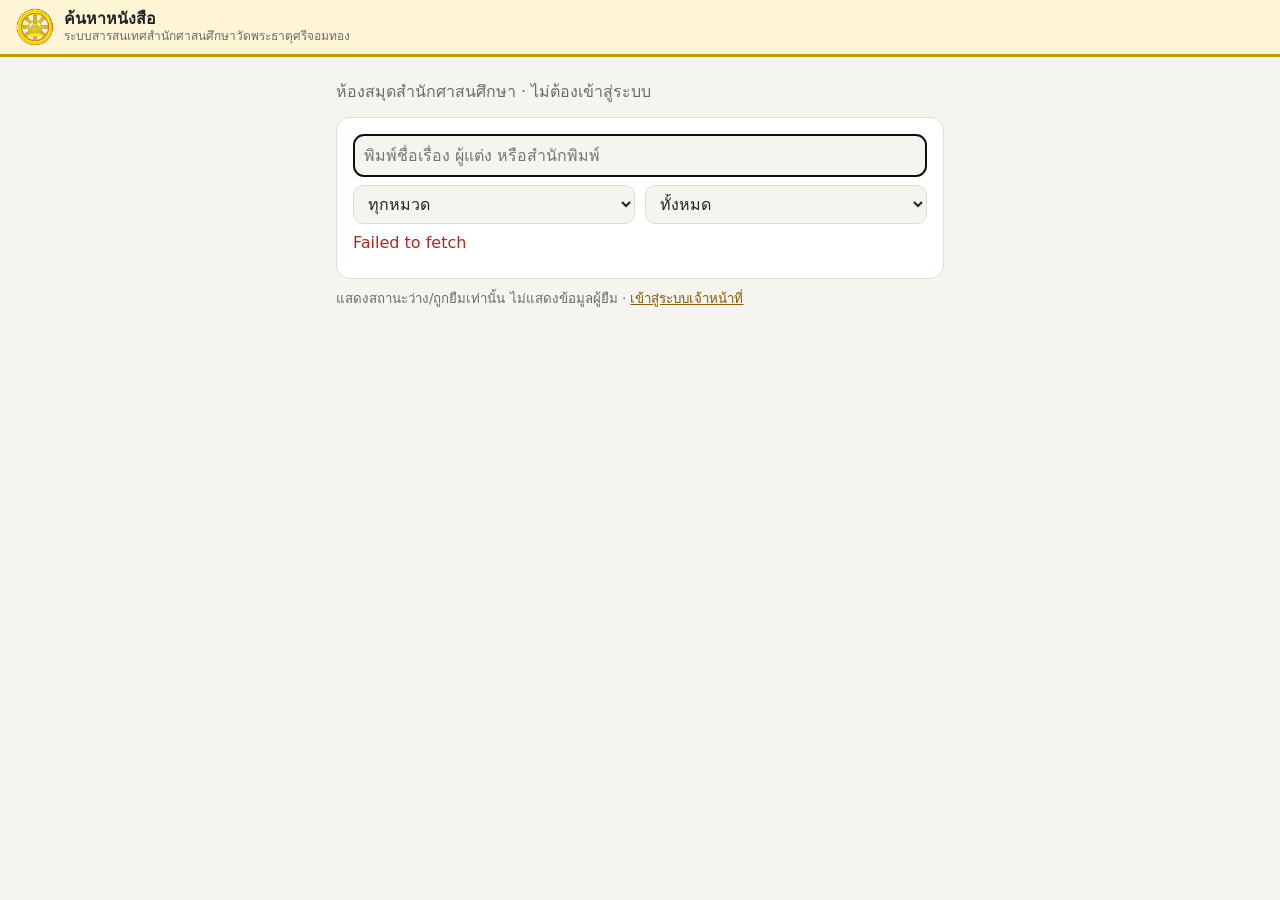
<file: search.html>
<!doctype html>
<html lang="th">
<head>
<meta charset="utf-8">
<meta name="viewport" content="width=device-width,initial-scale=1">
<title>ค้นหาหนังสือ · ระบบสารสนเทศสำนักศาสนศึกษาฯ</title>
<link rel="icon" type="image/png" href="img/favicon.png">
<link rel="apple-touch-icon" href="img/apple-touch-icon.png">
<link rel="stylesheet" href="app.css?v=k2">
</head>
<body data-title="ค้นหาหนังสือ">
<main style="max-width:640px">
  <p>ห้องสมุดสำนักศาสนศึกษา · ไม่ต้องเข้าสู่ระบบ</p>
  <div class="card">
    <input id="q" placeholder="พิมพ์ชื่อเรื่อง ผู้แต่ง หรือสำนักพิมพ์" autofocus>
    <div class="g2" style="margin-top:8px">
      <select id="cat"><option value="">ทุกหมวด</option></select>
      <select id="av"><option value="">ทั้งหมด</option><option value="1">เฉพาะที่ว่าง</option></select>
    </div>
    <p id="cnt"><small>กำลังโหลด...</small></p>
    <div id="list"></div>
  </div>
  <p><small>แสดงสถานะว่าง/ถูกยืมเท่านั้น ไม่แสดงข้อมูลผู้ยืม · <a href="index.html">เข้าสู่ระบบเจ้าหน้าที่</a></small></p>
</main>
<script src="config.js"></script>
<script src="common.js?v=k2"></script>
<script>
(function(){
  var $=function(i){return document.getElementById(i)}, esc=W.esc, B=[];
  function norm(s){return String(s||'').replace(/[๐-๙]/g,function(c){return String(c.charCodeAt(0)-0x0E50)}).replace(/\s+/g,'').toLowerCase()}
  function draw(){
    var t=norm($('q').value), c=$('cat').value, av=$('av').value;
    var L=B.filter(function(b){
      if(c&&b.c!==c)return false; if(av&&!b.v)return false;
      return !t||norm(b.t+b.a+b.p).indexOf(t)>=0;
    });
    $('cnt').innerHTML='<small>พบ '+L.length+' เรื่อง'+(L.length>100?' (แสดง 100 รายการแรก พิมพ์คำค้นเพิ่มเพื่อกรอง)':'')+'</small>';
    $('list').innerHTML=L.slice(0,100).map(function(b){
      return '<div class="row"><div class="n"><b style="white-space:normal">'+esc(b.t)+'</b><small>'+esc(b.a||'ไม่ระบุผู้แต่ง')+(b.c?' · '+esc(b.c):'')+(b.y?' · '+esc(b.y):'')+'</small></div>'+
        '<span class="tag '+(b.v?'ok':'err')+'">'+(b.v?'ว่าง '+b.v+'/'+b.n:'ถูกยืมหมด')+'</span></div>';
    }).join('');
  }
  ['q','cat','av'].forEach(function(i){$(i).oninput=draw;$(i).onchange=draw});
  W.raw('publicCatalog').then(function(r){
    B=r.books;$('cat').insertAdjacentHTML('beforeend',r.categories.map(function(c){return '<option>'+esc(c)+'</option>'}).join(''));draw();
  },function(e){$('cnt').innerHTML='<span class="err">'+esc(e.message)+'</span>'});
})();
</script>
</body>
</html>
</file>
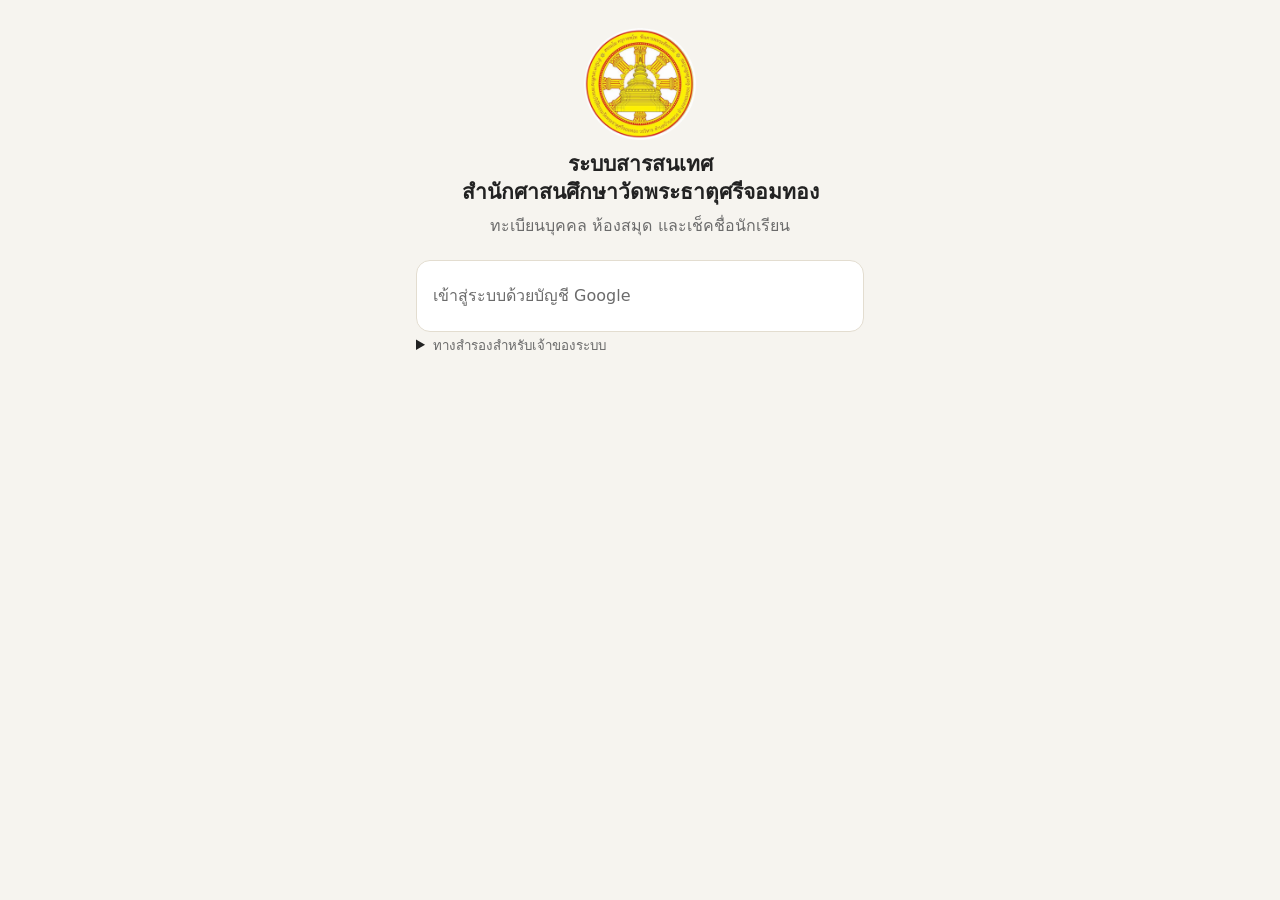
<file: users.html>
<!doctype html>
<html lang="th">
<head>
<meta charset="utf-8">
<meta name="viewport" content="width=device-width,initial-scale=1">
<title>จัดการผู้ใช้ · ระบบสารสนเทศสำนักศาสนศึกษาฯ</title>
<link rel="icon" type="image/png" href="img/favicon.png">
<link rel="apple-touch-icon" href="img/apple-touch-icon.png">
<link rel="stylesheet" href="app.css?v=k2">
</head>
<body data-title="จัดการผู้ใช้">
<main>
  <div class="bar"><a class="btn" href="index.html">← หน้าแรก</a><h1>จัดการผู้ใช้</h1></div>
  <div class="card">
    <p>เพิ่มอีเมล Gmail ของผู้ที่จะเข้าระบบ แล้วกำหนดบทบาท ปิดสิทธิ์ได้ทันทีโดยไม่ต้องลบ</p>
    <div id="list"></div>
    <div class="bar" style="margin-top:10px"><button id="bAdd">+ เพิ่มผู้ใช้</button><button id="bSave" class="p">บันทึก</button><span id="msg"></span></div>
    <p><small><b>เจ้าของระบบ</b> จัดการได้ทุกอย่างรวมหน้านี้ · <b>ผู้ดูแลห้องสมุด</b> จัดการทะเบียนบุคคลและหนังสือ · <b>ครูประจำชั้น / ครูผู้ช่วย</b> เห็นและเช็คชื่อเฉพาะชั้นที่ถูกกำหนด (ตั้งที่ ทะเบียนบุคคล → ชั้นเรียน ใส่ได้หลายอีเมลต่อชั้น) · <b>ผู้ชม</b> เข้าสู่ระบบได้แต่ไม่เห็นข้อมูลทะเบียน</small></p>
  </div>
</main>
<script src="config.js"></script>
<script src="common.js?v=k2"></script>
<script>
W.need(function(u){
  var $=function(i){return document.getElementById(i)}, esc=W.esc, L=[], CLS=[];
  if(u.role!=='owner'){document.querySelector('main').innerHTML='<div class="card err">เฉพาะเจ้าของระบบ <a href="index.html">กลับ</a></div>';return}
  var RO=['owner','librarian','teacher','assistant','viewer'];
  function clsBox(x,i){
    if(x.role!=='teacher'&&x.role!=='assistant')return '';
    var cur=null,h='<details style="margin-top:8px"><summary>ชั้นที่รับผิดชอบเช็คชื่อ ('+(x.cls||[]).length+' ชั้น)</summary><div style="padding:6px 0">';
    CLS.forEach(function(c){
      if(c.deptName!==cur){cur=c.deptName;h+='<div style="margin-top:6px"><small><b>แผนก'+esc(cur)+'</b></small></div>'}
      h+='<label style="margin:0;color:var(--ink);display:flex;gap:8px;align-items:center"><input type="checkbox" data-c="'+i+'" value="'+c.classId+'" style="width:auto"'+((x.cls||[]).indexOf(c.classId)>=0?' checked':'')+'> '+esc(c.name)+'</label>';
    });
    return h+'</div></details>';
  }
  function draw(){
    $('list').innerHTML=L.map(function(x,i){
      return '<div class="card" style="margin-top:8px;padding:12px'+(x.active===false?';opacity:.6':'')+'">'+
        '<div class="g2"><label style="margin-top:0">อีเมล<input data-f="email" data-i="'+i+'" value="'+esc(x.email)+'" inputmode="email" autocapitalize="off"></label>'+
        '<label style="margin-top:0">ชื่อที่แสดง<input data-f="name" data-i="'+i+'" value="'+esc(x.name)+'" maxlength="80"></label>'+
        '<label>บทบาท<select data-f="role" data-i="'+i+'">'+RO.map(function(r){return '<option value="'+r+'"'+(x.role===r?' selected':'')+'>'+W.ROLE[r]+'</option>'}).join('')+'</select></label>'+
        '<label><span style="display:block">&nbsp;</span><span class="bar"><label style="margin:0;color:var(--ink)"><input type="checkbox" data-f="active" data-i="'+i+'" style="width:auto"'+(x.active!==false?' checked':'')+'> ใช้งานอยู่</label><span class="sp"></span><button type="button" class="d" data-x="'+i+'">ลบ</button></span></label></div>'+clsBox(x,i)+'</div>';
    }).join('');
    $('list').querySelectorAll('[data-f]').forEach(function(el){
      el.onchange=el.oninput=function(){var x=L[el.dataset.i];x[el.dataset.f]=el.type==='checkbox'?el.checked:el.value;if(el.dataset.f==='role')draw()}
    });
    $('list').querySelectorAll('[data-c]').forEach(function(el){
      el.onchange=function(){var x=L[el.dataset.c];x.cls=[].slice.call($('list').querySelectorAll('[data-c="'+el.dataset.c+'"]')).filter(function(k){return k.checked}).map(function(k){return k.value})}
    });
    $('list').querySelectorAll('[data-x]').forEach(function(b){b.onclick=function(){
      var x=L[b.dataset.x];
      if(x.email.toLowerCase()===u.email&&!confirm('นี่คือบัญชีของคุณเอง ลบแล้วจะเข้าไม่ได้ ต้องการลบจริงไหม'))return;
      L.splice(b.dataset.x,1);draw()}});
  }
  function load(){Promise.all([W.api('getStaff'),W.api('listClasses')]).then(function(v){
    L=v[0];CLS=v[1];
    L.forEach(function(x){x.cls=CLS.filter(function(c){return c.emails.indexOf(x.email.toLowerCase())>=0}).map(function(c){return c.classId});x.cls0=JSON.stringify(x.cls.slice().sort())});
    draw()},function(e){$('msg').innerHTML='<span class="err">'+esc(e.message)+'</span>'})}
  $('bAdd').onclick=function(){L.push({email:'',name:'',role:'librarian',active:true});draw();var e=$('list').querySelectorAll('[data-f=email]');e[e.length-1].focus()};
  $('bSave').onclick=function(){
    for(var i=0;i<L.length;i++){
      L[i].email=String(L[i].email).trim().toLowerCase();
      if(!/^[^@\s]+@[^@\s]+\.[^@\s]+$/.test(L[i].email)){$('msg').innerHTML='<span class="err">อีเมลแถวที่ '+(i+1)+' ไม่ถูกต้อง</span>';return}
    }
    var me=L.filter(function(x){return x.email===u.email})[0];
    if(!me||me.active===false||me.role!=='owner'){if(!confirm('คุณกำลังปิดสิทธิ์หรือลดบทบาทของบัญชีตัวเอง หลังบันทึกจะไม่สามารถเข้าหน้านี้ได้อีก ต้องการทำต่อไหม'))return}
    $('bSave').disabled=true;$('msg').textContent='กำลังบันทึก...';
    var asg=L.map(function(x){var ok=x.role==='teacher'||x.role==='assistant';return {email:x.email,cls:ok?(x.cls||[]):[],chg:JSON.stringify((ok?(x.cls||[]):[]).slice().sort())!==(x.cls0||'[]')}}).filter(function(a){return a.chg});
    W.api('saveStaff',[L]).then(function(n){
      return asg.reduce(function(p,a){return p.then(function(){return W.api('saveAssignments',[a.email,a.cls])})},Promise.resolve()).then(function(){$('msg').innerHTML='<span class="ok">บันทึกแล้ว '+n+' คน</span>';load()});
    }).then(null,function(e){$('msg').innerHTML='<span class="err">'+esc(e.message)+'</span>'}).then(function(){$('bSave').disabled=false});
  };
  load();
});
</script>
</body>
</html>
</file>
<file: app.css>
:root{--bg:#f6f4ef;--card:#fff;--ink:#222;--mut:#6b6b6b;--acc:#8a5a00;--bd:#e3ddd0;--err:#b3261e;--ok:#2e7d32;--gold:#c99a00;--band:#fff6d6}
@media(prefers-color-scheme:dark){:root{--bg:#1c1b19;--card:#27251f;--ink:#eee;--mut:#a9a49a;--acc:#e0b04a;--bd:#3a372f;--err:#ff8a80;--ok:#81c784;--gold:#e8b800;--band:#33290f}}
*{box-sizing:border-box}body{margin:0;background:var(--bg);color:var(--ink);font:16px/1.6 system-ui,"Noto Sans Thai",sans-serif}
main{max-width:860px;margin:0 auto;padding:16px}
.card{background:var(--card);border:1px solid var(--bd);border-radius:14px;padding:16px;margin-top:12px}
h1{font-size:22px;margin:0}h2{font-size:18px;margin:0 0 8px}p{margin:6px 0;color:var(--mut)}
button,.btn{font:inherit;padding:8px 14px;border-radius:10px;border:1px solid var(--bd);background:var(--card);color:var(--ink);cursor:pointer;text-decoration:none;display:inline-block}
button.p{background:var(--acc);color:#fff;border-color:var(--acc)}button.d{color:var(--err)}button:disabled{opacity:.5}
input,select,textarea{font:inherit;padding:8px 10px;border-radius:10px;border:1px solid var(--bd);background:var(--bg);color:var(--ink);width:100%}
label{display:block;margin-top:10px;color:var(--mut);font-size:14px}
.bar{display:flex;gap:8px;flex-wrap:wrap;align-items:center}.sp{flex:1}
.err{color:var(--err)}.ok{color:var(--ok)}small{color:var(--mut)}
.chips{display:flex;gap:6px;flex-wrap:wrap;margin:10px 0}
.chip{padding:4px 12px;border-radius:99px;border:1px solid var(--bd);cursor:pointer;background:var(--card);font-size:14px}
.chip.on{background:var(--acc);color:#fff;border-color:var(--acc)}
.row{display:flex;gap:10px;align-items:center;padding:8px 4px;border-bottom:1px solid var(--bd)}.row:last-child{border:0}
.row .n{flex:1;min-width:0}.row .n b{display:block;overflow:hidden;text-overflow:ellipsis}
.tag{font-size:12px;padding:1px 8px;border-radius:99px;border:1px solid var(--bd);color:var(--mut);white-space:nowrap}
.menu{display:grid;grid-template-columns:repeat(auto-fit,minmax(200px,1fr));gap:12px;margin-top:12px}
.menu a{display:block;padding:18px;border:1px solid var(--bd);border-radius:14px;background:var(--card);color:var(--ink);text-decoration:none}
.menu a.off{opacity:.45;pointer-events:none}
dialog{border:1px solid var(--bd);border-radius:14px;background:var(--card);color:var(--ink);width:min(560px,94vw);max-height:90vh;padding:18px}
dialog::backdrop{background:rgba(0,0,0,.45)}
.g2{display:grid;grid-template-columns:1fr 1fr;gap:10px}
@media(max-width:520px){.g2{grid-template-columns:1fr}}
a{color:var(--acc)}a.btn{color:var(--ink)}a.btn.p{color:#fff}
.seg{display:flex;gap:6px}.seg button{flex:1;padding:10px 0;font-size:15px;min-width:0}
.seg button.on-P{background:#2e7d32;color:#fff;border-color:#2e7d32}.seg button.on-L{background:#ef8f00;color:#fff;border-color:#ef8f00}
.seg button.on-E{background:#1565c0;color:#fff;border-color:#1565c0}.seg button.on-A{background:#c62828;color:#fff;border-color:#c62828}
.stu{padding:10px 0;border-bottom:1px solid var(--bd)}.stu:last-child{border:0}.stu .nm{font-weight:600;margin-bottom:6px}
.stu input.nt{margin-top:6px;padding:6px 10px}
.sticky{position:sticky;bottom:0;background:var(--bg);padding:10px 0;border-top:1px solid var(--bd);margin-top:8px;z-index:5}
.tabs{display:flex;gap:6px;margin-top:10px}.tabs button{flex:1}.tabs button.on{background:var(--acc);color:#fff;border-color:var(--acc)}
.cnts{display:flex;gap:10px;flex-wrap:wrap;font-size:14px;margin:8px 0}
.gridwrap{overflow:auto;max-height:70vh;border:1px solid var(--bd);border-radius:10px}
table.g{border-collapse:collapse;font-size:14px;width:100%}table.g th,table.g td{border:1px solid var(--bd);padding:4px 6px;text-align:center;white-space:nowrap}
table.g th:first-child,table.g td:first-child{text-align:left;position:sticky;left:0;background:var(--card)}
table.g th{background:var(--bg);position:sticky;top:0}.c-A{color:#c62828;font-weight:700}.c-E{color:#1565c0;font-weight:700}.c-L{color:#ef8f00;font-weight:700}
@media print{.noprint{display:none!important}.gridwrap{max-height:none;overflow:visible;border:0}table.g{font-size:10pt}@page{size:A4 landscape;margin:10mm}}

.hero{text-align:center;padding:12px 0 4px}.hero img{display:block;margin:0 auto 10px;width:112px;height:112px}.hero h1{font-size:21px;line-height:1.35;text-wrap:balance}
.band{display:flex;align-items:center;gap:10px;padding:8px 16px;padding-top:calc(8px + env(safe-area-inset-top,0px));background:var(--band);border-bottom:3px solid var(--gold)}
.band img{width:38px;height:38px;flex:none}.band .t1{font-weight:700;line-height:1.25}.band .t2{font-size:12px;color:var(--mut);line-height:1.3}
.orgline{display:flex;gap:10px;align-items:center;border-bottom:2px solid #c99a00;padding-bottom:8px;margin-bottom:10px;color:#000}.orgline img{width:44px;height:44px}.orgline small{color:#444;display:block}
</file>
